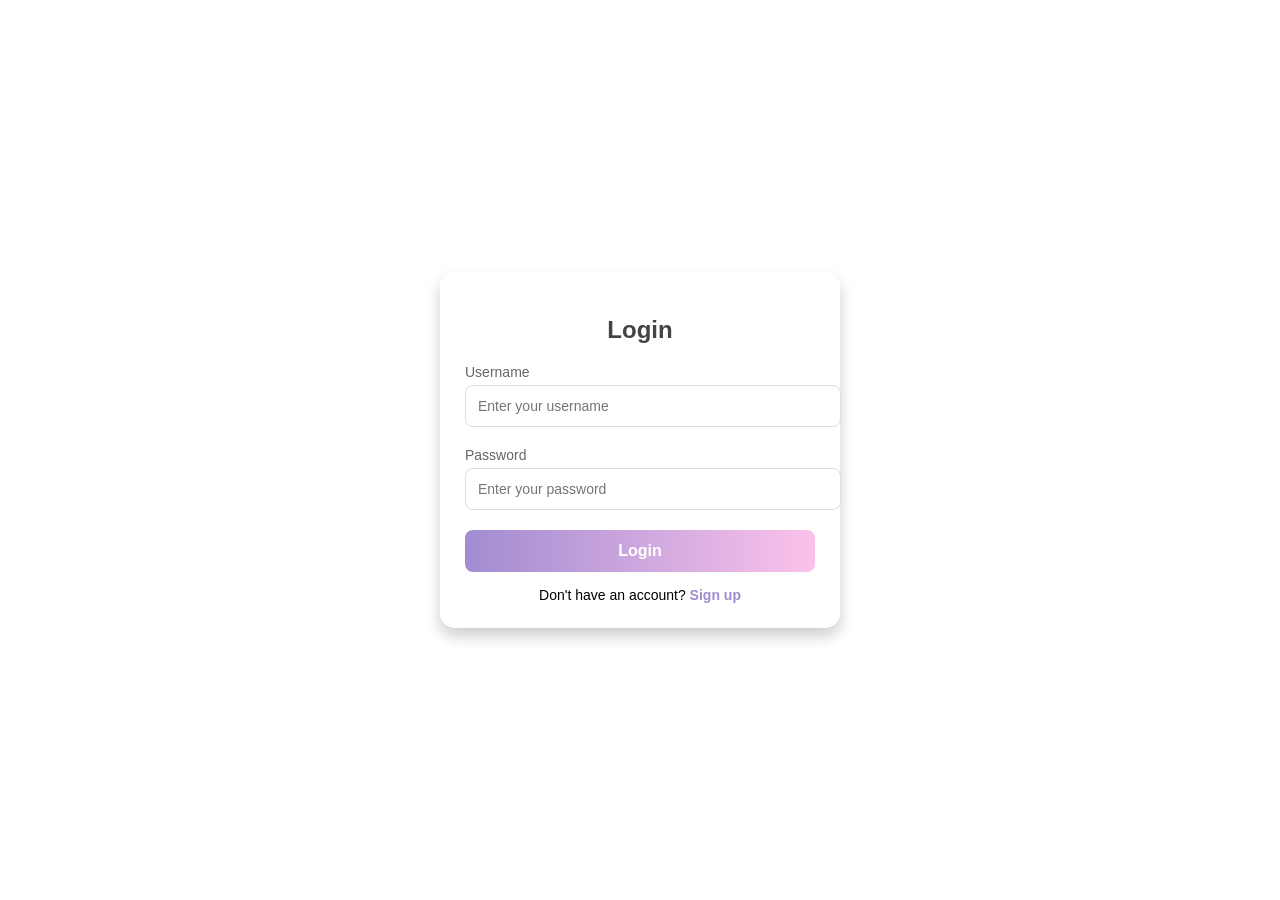
<file: index.html>
<!DOCTYPE html>
<html lang="en">
<head>
  <meta charset="UTF-8">
  <meta name="viewport" content="width=device-width, initial-scale=1.0">
  <title> Shanti Setu Login & Signup</title>
  <style>
    body {
      font-family: 'Arial', sans-serif;
      display: flex;
      justify-content: center;
      align-items: center;
      min-height: 100vh;
      margin: 0;
      background:rgba(255, 255, 255, 0.9);
      background-size: 400% 400%;
      background-img:"outdoorsyoga.jpg";
    
    }

    @keyframes gradientBG {
      0% { background-position: 0% 50%; }
      50% { background-position: 100% 50%; }
      100% { background-position: 0% 50%; }
    }

    .container {
      width: 350px;
      padding: 25px;
      background: rgba(255, 255, 255, 0.9);
      border-radius: 15px;
      box-shadow: 0 8px 15px rgba(0, 0, 0, 0.2);
      text-align: center;
    }

    h2 {
      font-size: 24px;
      margin-bottom: 20px;
      color: #444;
    }

    .form-group {
      margin-bottom: 20px;
      text-align: left;
    }

    label {
      display: block;
      font-size: 14px;
      margin-bottom: 5px;
      color: #666;
    }

    input {
      width: 100%;
      padding: 12px;
      border: 1px solid #ddd;
      border-radius: 8px;
      font-size: 14px;
      outline: none;
      transition: all 0.3s;
    }

    input:focus {
      border-color: #a18cd1;
      box-shadow: 0 0 5px rgba(161, 140, 209, 0.5);
    }

    button {
      width: 100%;
      padding: 12px;
      border: none;
      border-radius: 8px;
      background: linear-gradient(90deg, #a18cd1, #fbc2eb);
      color: #fff;
      font-size: 16px;
      font-weight: bold;
      cursor: pointer;
      transition: all 0.3s;
    }

    button:hover {
      background: linear-gradient(90deg, #fbc2eb, #a18cd1);
      transform: scale(1.05);
    }

    .toggle-link {
      margin-top: 15px;
      font-size: 14px;
    }

    .toggle-link a {
      color: #a18cd1;
      text-decoration: none;
      font-weight: bold;
      transition: color 0.3s;
    }

    .toggle-link a:hover {
      color: #fbc2eb;
    }
  </style>
</head>
<body>
  <div class="container">
    <h2 id="form-title">Login</h2>
    <form id="auth-form">
      <div class="form-group">
        <label for="username">Username</label>
        <input type="text" id="username" placeholder="Enter your username" required>
      </div>
      <div class="form-group">
        <label for="password">Password</label>
        <input type="password" id="password" placeholder="Enter your password" required>
      </div>
      <button type="button" id="submit-btn">Login</button>
    </form>
    <div class="toggle-link">
      <span id="toggle-text">Don't have an account?</span>
      <a href="#" id="toggle-form">Sign up</a>
    </div>
  </div>

  <script>
    const formTitle = document.getElementById('form-title');
    const authForm = document.getElementById('auth-form');
    const toggleForm = document.getElementById('toggle-form');
    const toggleText = document.getElementById('toggle-text');
    const submitBtn = document.getElementById('submit-btn');

    let isLogin = true; // Tracks whether the form is in Login mode or Signup mode

    // Toggle between Login and Signup forms
    toggleForm.addEventListener('click', () => {
      isLogin = !isLogin; // Switch between modes
      formTitle.textContent = isLogin ? 'Login' : 'Sign up';
      submitBtn.textContent = isLogin ? 'Login' : 'Sign up';
      toggleText.textContent = isLogin ? "Don't have an account?" : 'Already have an account?';
      toggleForm.textContent = isLogin ? 'Sign up' : 'Login';
    });

    // Handle form submission
    submitBtn.addEventListener('click', () => {
      const username = document.getElementById('username').value;
      const password = document.getElementById('password').value;

      if (isLogin) {
        // Simulated login validation
        if (password === 'password123') {
          alert('Login successful!'); // Notify user of successful login
          window.location.href = 'shantisetuhomepage.html'; // Redirect to homepage
        } else {
          alert('Invalid username or password.'); // Notify user of failure
        }
      } else {
        // Handle signup by showing a success message
        alert(`Account created for ${username}. You can now log in.`);
        // Automatically switch back to Login mode
        isLogin = true;
        formTitle.textContent = 'Login';
        submitBtn.textContent = 'Login';
        toggleText.textContent = "Don't have an account?";
        toggleForm.textContent = 'Sign up';
      }
    });
  </script>
</body>
</html>
</file>
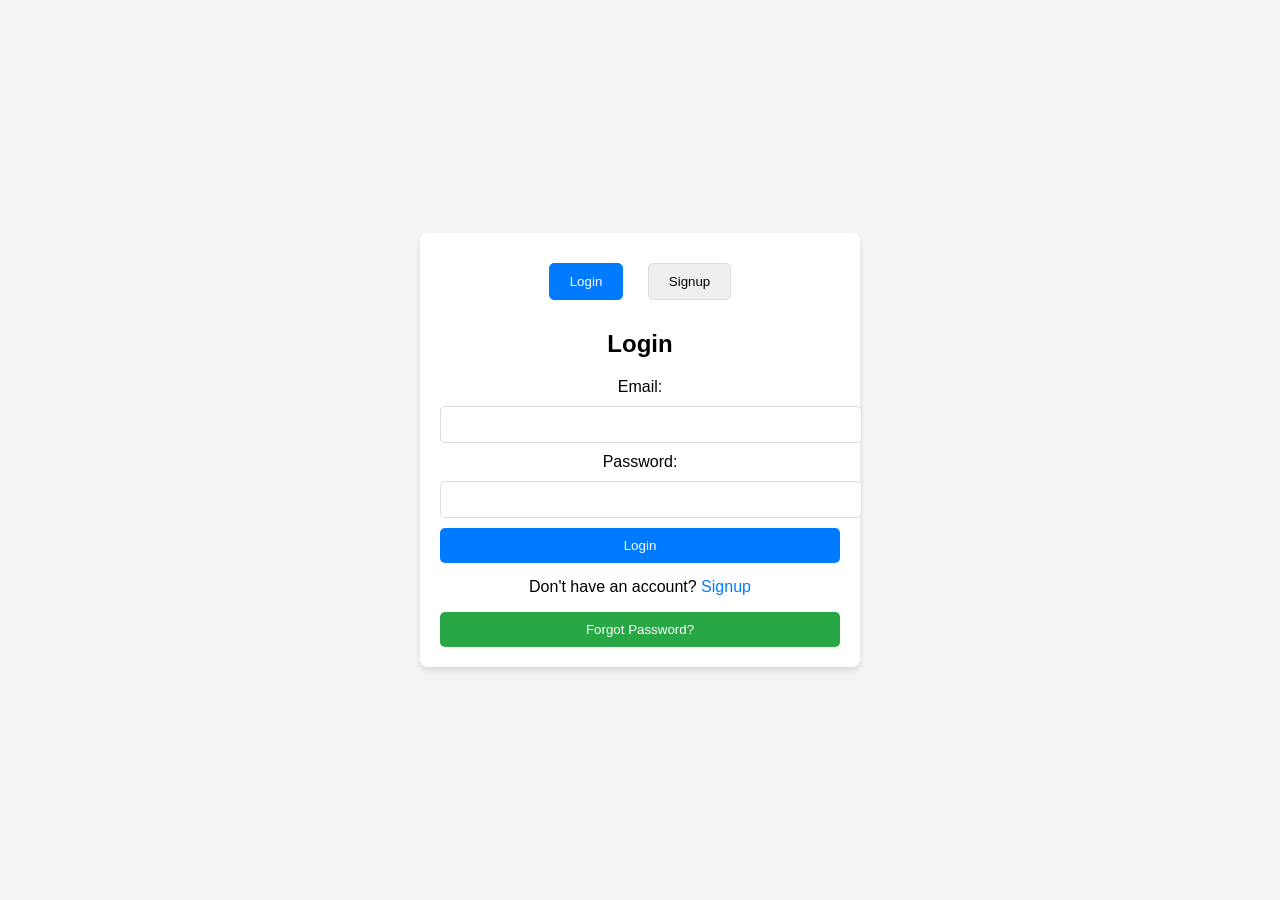
<file: login-signup/index.html>
<!DOCTYPE html>
<html lang="en">
<head>
    <meta charset="UTF-8">
    <meta name="viewport" content="width=device-width, initial-scale=1.0">
    <title>Login & Signup</title>
    <link rel="stylesheet" href="style.css">
</head>
<body>
    <div class="container">
        <div class="form-box">
            <div class="form-toggle">
                <button id="login-btn" class="active">Login</button>
                <button id="signup-btn">Signup</button>
            </div>

            <!-- Login Form -->
            <form id="login-form" class="form">
                <h2>Login</h2>
                <label for="login-email">Email:</label>
                <input type="email" id="login-email" name="email" required>
                <label for="login-password">Password:</label>
                <input type="password" id="login-password" name="password" required>
                <button type="submit">Login</button>
                <p class="switch-form">Don't have an account? <a href="#" id="to-signup">Signup</a></p>
                <button type="button" id="forgot-password-btn">Forgot Password?</button>
            </form>

            <!-- Forgot Password Form (Hidden by default) -->
            <form id="forgot-password-form" class="form" style="display: none;">
                <h2>Reset Password</h2>
                <label for="forgot-email">Enter your email:</label>
                <input type="email" id="forgot-email" name="forgot-email" required>
                <button type="submit">Submit</button>
                <p class="switch-form">Remember your password? <a href="#" id="to-login-from-forgot">Login</a></p>
            </form>

            <!-- Signup Form -->
            <form id="signup-form" class="form" style="display: none;">
                <h2>Signup</h2>
                <label for="signup-name">Full Name:</label>
                <input type="text" id="signup-name" name="name" required>
                <label for="signup-email">Email:</label>
                <input type="email" id="signup-email" name="email" required>
                <label for="signup-password">Password:</label>
                <input type="password" id="signup-password" name="password" required>
                <label for="signup-confirm-password">Confirm Password:</label>
                <input type="password" id="signup-confirm-password" name="confirm-password" required>
                <button type="submit">Signup</button>
                <p class="switch-form">Already have an account? <a href="#" id="to-login">Login</a></p>
            </form>
        </div>
    </div>

    <script src="app.js"></script>
</body>
</html>
</file>
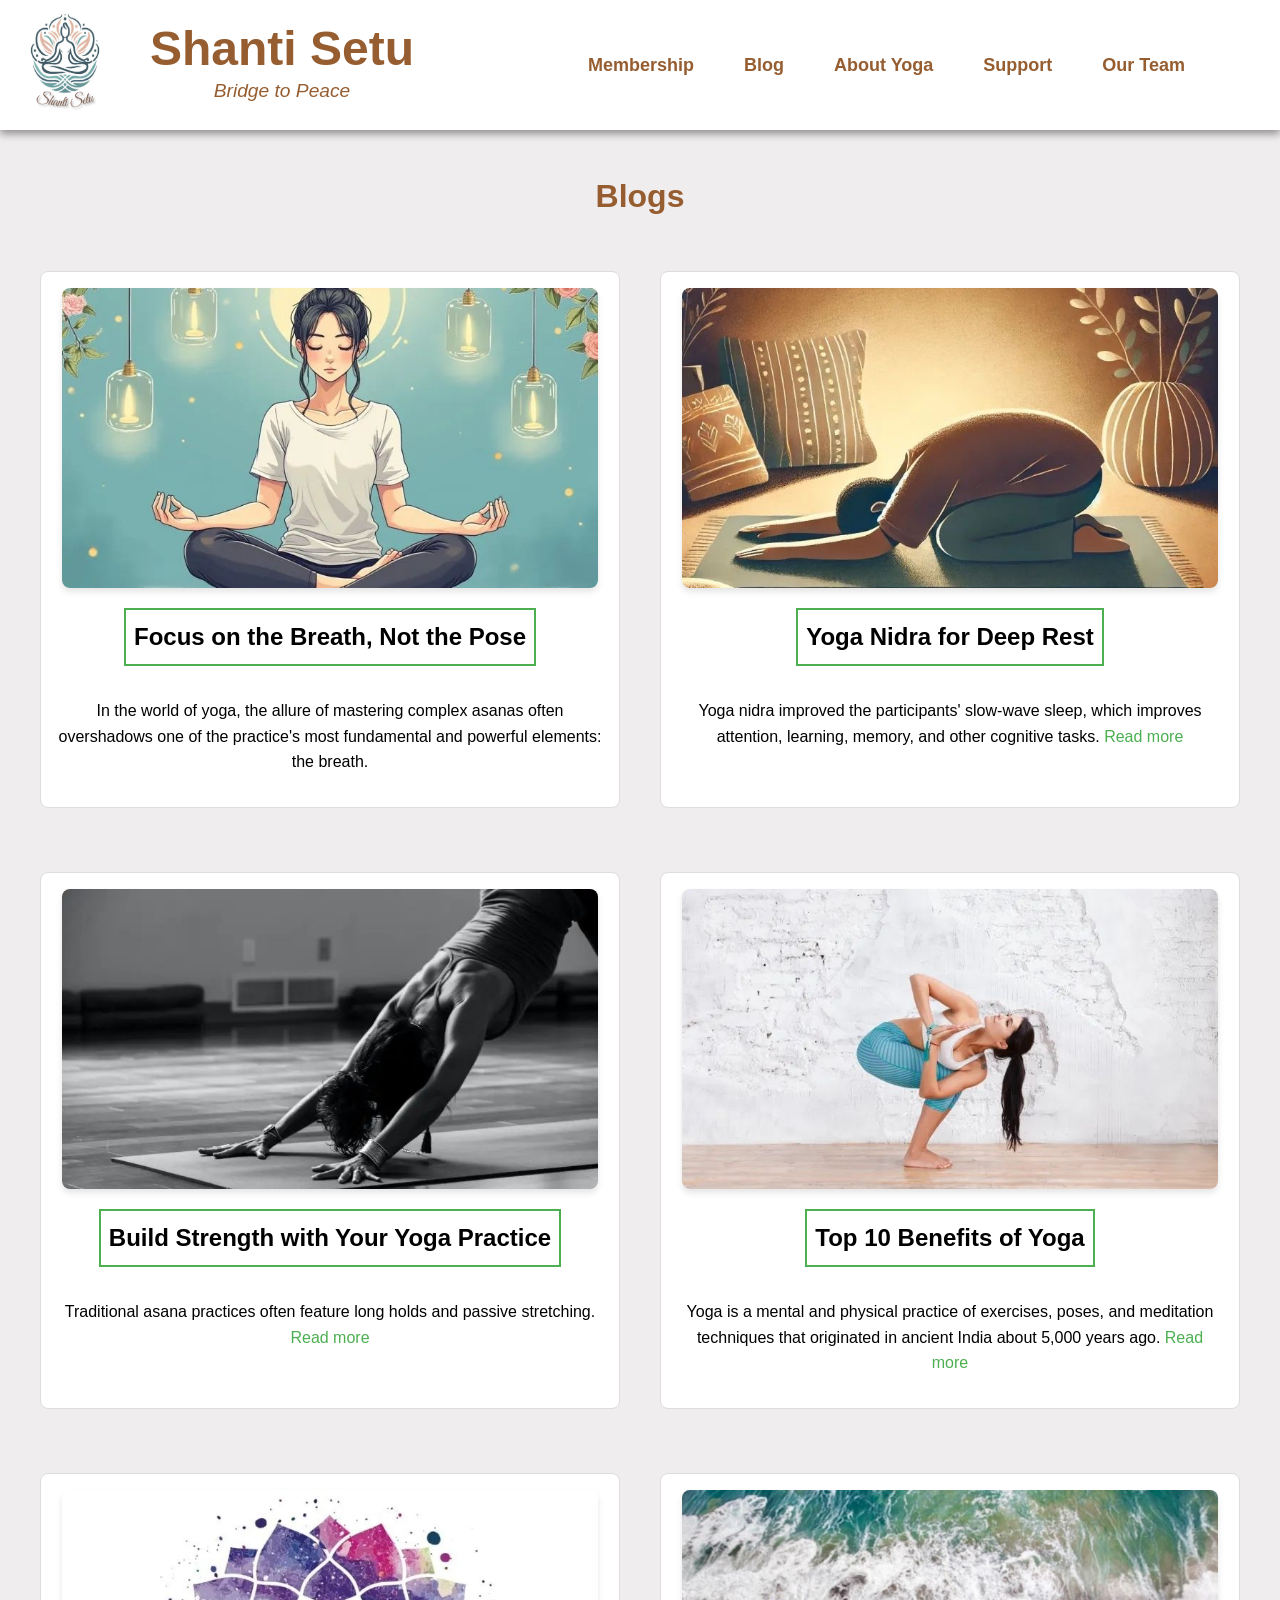
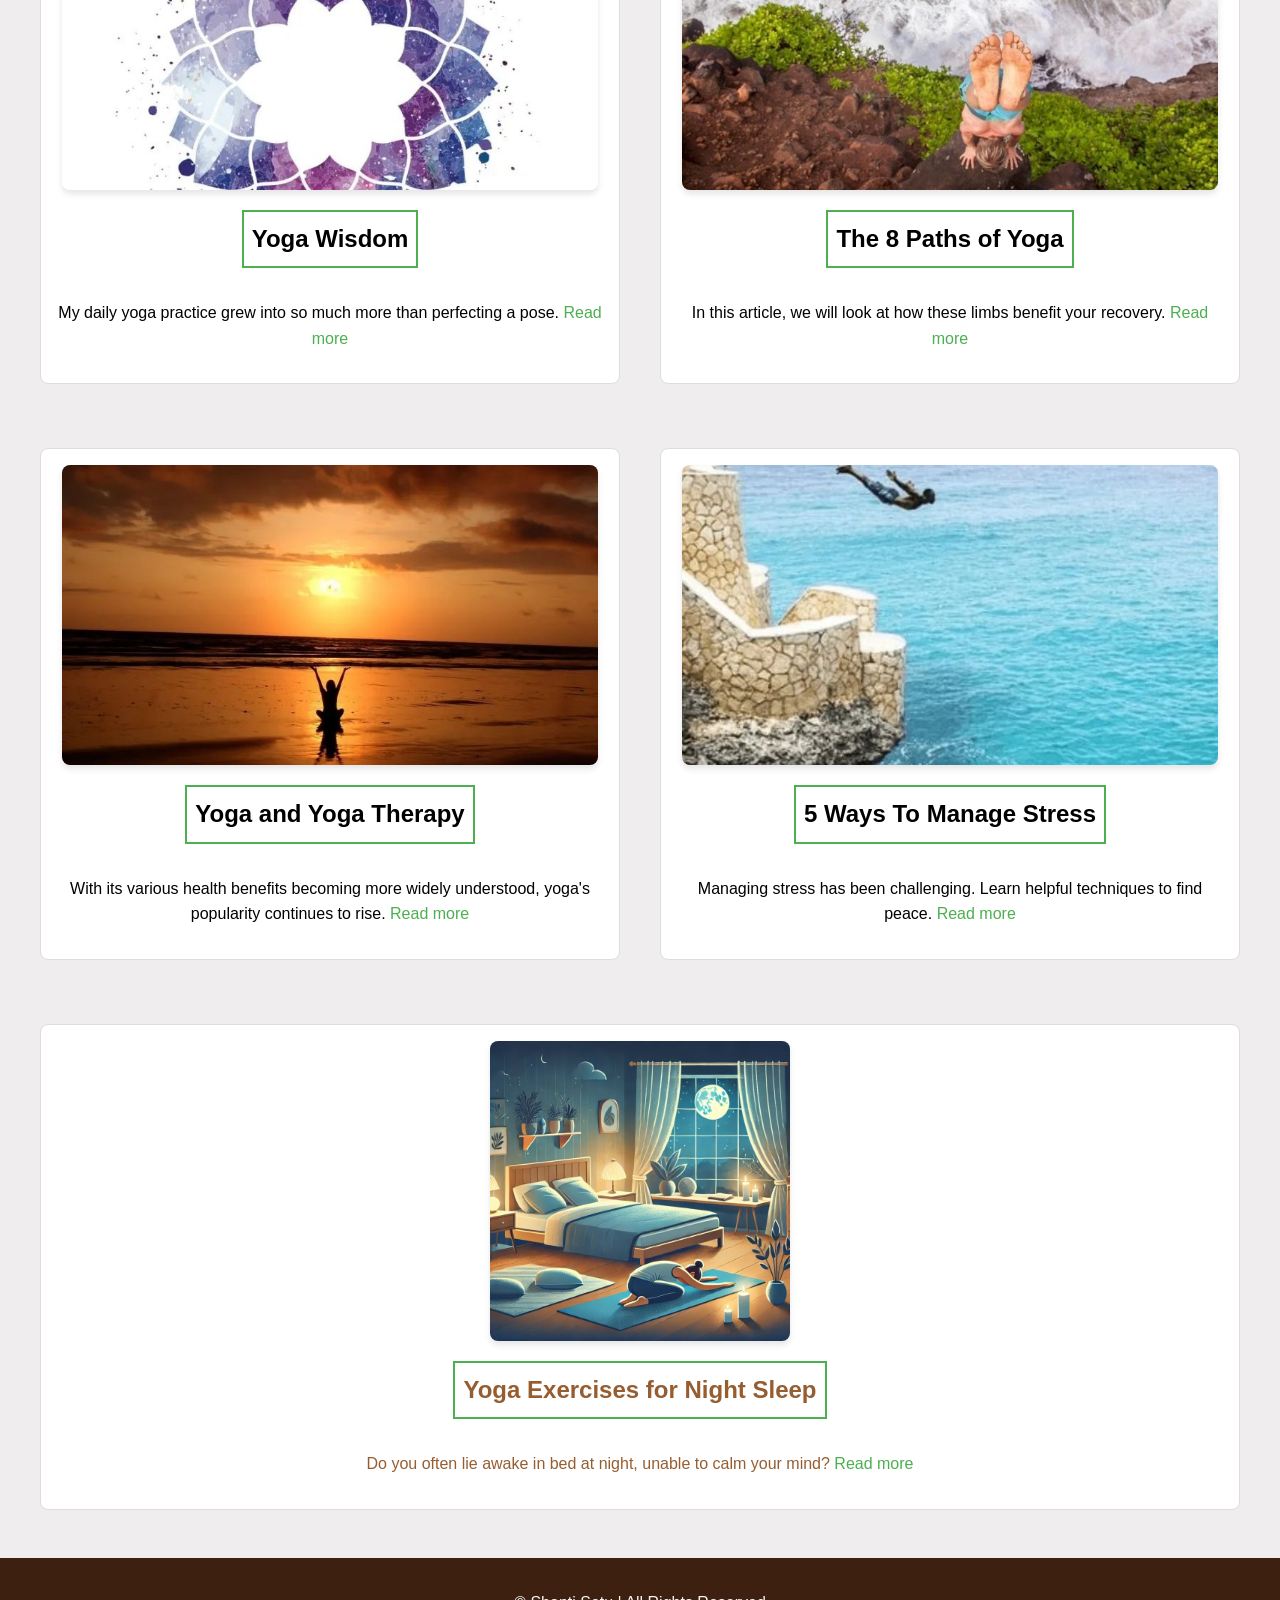
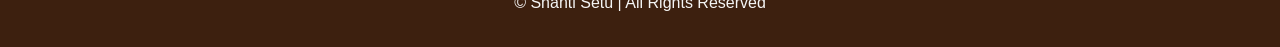
<file: blog.html>
<!DOCTYPE html>
<html lang="en">

<head>
    <meta charset="UTF-8">
    <meta name="viewport" content="width=device-width, initial-scale=1.0">
    <meta http-equiv="X-UA-Compatible" content="ie=edge">
    <title>Document</title>
    <link rel="stylesheet" href="https://cdnjs.cloudflare.com/ajax/libs/font-awesome/6.4.0/css/all.min.css">
    <link rel="stylesheet" href="common.css" />

    <style>
        /* General Styling */
        body {
            background-color: #F0EDEE;
        }

        /* Section Styling */
        section {
            margin: 2rem auto;
            max-width: 1200px;
            padding: 1rem;
            
        }

        .section1 h1{
            text-align: center;
            margin-bottom: 1rem;
            border: 2px solid #4CAF50;
            padding: 0.5rem;
            display: inline-block;

        }

        .box {
            display: grid;
            grid-template-columns: repeat(auto-fit, minmax(300px, 1fr));
            gap: 2.5rem;
            justify-content: center;
        }

        .image2 {
            display: block;
            margin: 0 auto;
            border-radius: 8px;
            box-shadow: 0 4px 6px rgba(0, 0, 0, 0.1);
        }

        .box div {
            text-align: center;
            padding: 1rem;
            background: white;
            border: 1px solid #ddd;
            border-radius: 8px;
            transition: transform 0.2s ease-in-out;
        }

        .box div:hover {
            transform: translateY(-5px);
            box-shadow: 0 6px 10px rgba(0, 0, 0, 0.15);
        }

        .diva h1 {
            font-size: 1.5rem;
            color: black;
        }

        .diva p {
            font-size: 1rem;
            color: black;
        }

        a {
            text-decoration: none;
            color: #4CAF50;
        }

        .diva a:hover {
            text-decoration: underline;
        }

        /* Footer Styling */
        footer {
            text-align: center;
            background: #3D200F;
            color: whitesmoke;
            padding: 1rem 0;
            margin-top: 2rem;
        }

        footer a {
            color: whitesmoke;
            text-decoration: none;
            margin: 0 0.5rem;
        }

        footer a:hover {
            text-decoration: underline;
        }

        /* Responsive Design */
        @media (max-width: 768px) {
            header h1 {
                font-size: 2rem;
            }

            header p {
                font-size: 1rem;
            }

            .box div {
                padding: 0.5rem;
            }
        }
    </style>
</head>

<body>
    <header>
        <div class="logo">
            <img src="Images/logo.jpg" width="130" height="auto" alt="Shanti Setu Logo">
            <a href="shantisetuhomepage.html" class="heading-name-a" target="_parent">
                <h1>Shanti Setu</h1>
                <p>Bridge to Peace</p>
            </a>
        </div>
        <nav>
            <a href="shantisetumembership.html">Membership</a>
            <a href="blog.html">Blog</a>
            <a href="ShantisetuYoga.html">About Yoga</a>
            <a href="shantisetusupport.html#">Support</a>
            <a href="ShantiSetuOurTeam.html">Our Team</a>
        </nav>
    </header>

<h1 style="text-align: center;">Blogs</h1>
    <section class="section1">
        <div class="box">
            <div class="diva">
                <a target="_blank" href="YOGA1.jpg">
                    <img class="image2" src="./YOGA1.jpg" height="300" width="auto">
                </a>
                <h1>Focus on the Breath, Not the Pose</h1>
                <p>In the world of yoga, the allure of mastering complex asanas often overshadows one of the practice's
                    most fundamental and powerful elements: the breath.</p>
                
            </div>
            <div class="diva">
                <a target="_blank" href="YOGA2.jpg">
                    <img class="image2" src="./YOGA2.jpg" height="300" width="auto">
                </a>
                <h1>Yoga Nidra for Deep Rest</h1>
                <p>Yoga nidra improved the participants' slow-wave sleep, which improves attention, learning, memory,
                    and other cognitive tasks. <a href="./RM2.html">Read more</a></p>
            </div>

        </div>
    </section>

    <section class="section1">
        <div class="box">
            <div class="diva">
                <a target="_blank" href="YOGA3.jpg">
                    <img class="image2" src="./YOGA3.jpg" height="300" width="auto">
                </a>
                <h1>Build Strength with Your Yoga Practice</h1>
                <p>Traditional asana practices often feature long holds and passive stretching. <a
                        href="./RM3.html">Read more</a></p>
            </div>
            <div class="diva">
                <a target="_blank" href="YOGA4.jpg">
                    <img class="image2" src="./YOGA4.jpg" height="300" width="auto">
                </a>
                <h1>Top 10 Benefits of Yoga</h1>
                <p>Yoga is a mental and physical practice of exercises, poses, and meditation techniques that originated
                    in ancient India about 5,000 years ago. <a href="./RM4.html">Read more</a></p>
            </div>
        </div>
    </section>

    <section class="section1">
        <div class="box">
            <div class="diva">
                <a target="_blank" href="YOGA5.jpg">
                    <img class="image2" src="./YOGA5.jpg" height="300" width="auto">
                </a>
                <h1>Yoga Wisdom</h1>
                <p>My daily yoga practice grew into so much more than perfecting a pose. <a href="./RM5.html">Read
                        more</a></p>
            </div>
            <div class="diva">
                <a target="_blank" href="YOGA6.jpg">
                    <img class="image2" src="./YOGA6.jpg" height="300" width="auto">
                </a>
                <h1>The 8 Paths of Yoga</h1>
                <p>In this article, we will look at how these limbs benefit your recovery. <a href="./RM6.html">Read
                        more</a></p>
            </div>
        </div>
    </section>

    <section class="section1">
        <div class="box">
            <div class="diva">
                <a target="_blank" href="YOGA7.jpg">
                    <img class="image2" src="./YOGA7.jpg" height="300" width="auto">
                </a>
                <h1>Yoga and Yoga Therapy</h1>
                <p>With its various health benefits becoming more widely understood, yoga's popularity continues to
                    rise. <a href="./RM7.html">Read more</a></p>
            </div>
            <div class="diva">
                <a target="_blank" href="YOGA8.jpg">
                    <img class="image2" src="./YOGA8.jpg" height="300" width="auto">
                </a>
                <h1>5 Ways To Manage Stress</h1>
                <p>Managing stress has been challenging. Learn helpful techniques to find peace. <a
                        href="./RM8.html">Read more</a></p>
            </div>

        </div>
    </section>
     <section class="section1">
        <div class="box">

            <div class="divi">
                <a target="_blank" href="YOGA9.jpg">
                    <img class="image2" src="./YOGA9.jpg" height="300" width="auto">
                </a>
                <h1>Yoga Exercises for Night Sleep</h1>
                <p>Do you often lie awake in bed at night, unable to calm your mind? <a href="./RM9.html">Read more</a>
                </p>
            </div>
        </div>
    </section> 

    <footer>
        <p>&copy; Shanti Setu | All Rights Reserved</p>
        
    </footer>
</body>

</html>
</file>
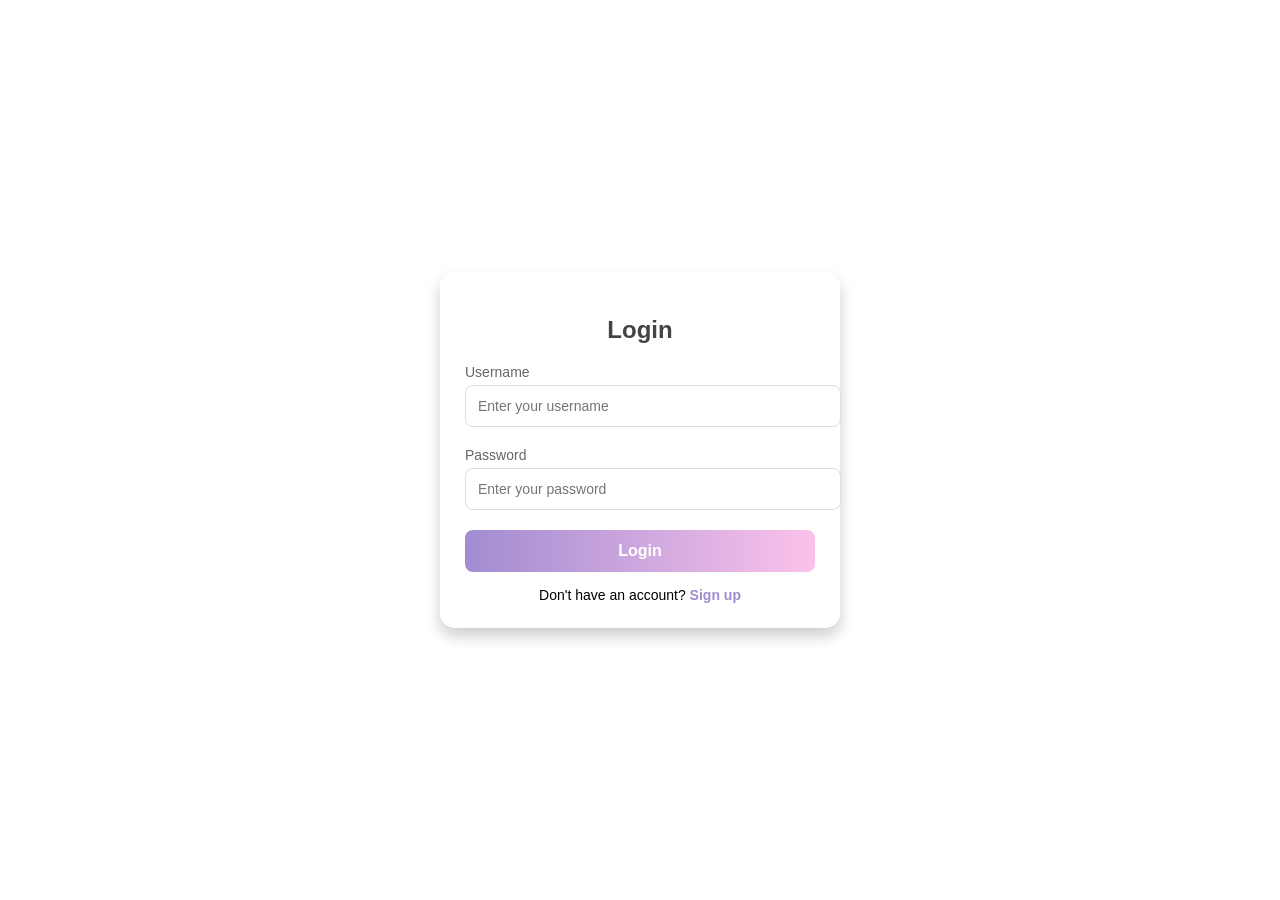
<file: index.html.html>
<!DOCTYPE html>
<html lang="en">
<head>
  <meta charset="UTF-8">
  <meta name="viewport" content="width=device-width, initial-scale=1.0">
  <title> Shanti Setu Login & Signup</title>
  <style>
    body {
      font-family: 'Arial', sans-serif;
      display: flex;
      justify-content: center;
      align-items: center;
      min-height: 100vh;
      margin: 0;
      background:white;
      background-size: 400% 400%;
    
    }

    @keyframes gradientBG {
      0% { background-position: 0% 50%; }
      50% { background-position: 100% 50%; }
      100% { background-position: 0% 50%; }
    }

    .container {
      width: 350px;
      padding: 25px;
      background: rgba(255, 255, 255, 0.9);
      border-radius: 15px;
      box-shadow: 0 8px 15px rgba(0, 0, 0, 0.2);
      text-align: center;
    }

    h2 {
      font-size: 24px;
      margin-bottom: 20px;
      color: #444;
    }

    .form-group {
      margin-bottom: 20px;
      text-align: left;
    }

    label {
      display: block;
      font-size: 14px;
      margin-bottom: 5px;
      color: #666;
    }

    input {
      width: 100%;
      padding: 12px;
      border: 1px solid #ddd;
      border-radius: 8px;
      font-size: 14px;
      outline: none;
      transition: all 0.3s;
    }

    input:focus {
      border-color: #a18cd1;
      box-shadow: 0 0 5px rgba(161, 140, 209, 0.5);
    }

    button {
      width: 100%;
      padding: 12px;
      border: none;
      border-radius: 8px;
      background: linear-gradient(90deg, #a18cd1, #fbc2eb);
      color: #fff;
      font-size: 16px;
      font-weight: bold;
      cursor: pointer;
      transition: all 0.3s;
    }

    button:hover {
      background: linear-gradient(90deg, #fbc2eb, #a18cd1);
      transform: scale(1.05);
    }

    .toggle-link {
      margin-top: 15px;
      font-size: 14px;
    }

    .toggle-link a {
      color: #a18cd1;
      text-decoration: none;
      font-weight: bold;
      transition: color 0.3s;
    }

    .toggle-link a:hover {
      color: #fbc2eb;
    }
  </style>
</head>
<body>
  <div class="container">
    <h2 id="form-title">Login</h2>
    <form id="auth-form">
      <div class="form-group">
        <label for="username">Username</label>
        <input type="text" id="username" placeholder="Enter your username" required>
      </div>
      <div class="form-group">
        <label for="password">Password</label>
        <input type="password" id="password" placeholder="Enter your password" required>
      </div>
      <button type="button" id="submit-btn">Login</button>
    </form>
    <div class="toggle-link">
      <span id="toggle-text">Don't have an account?</span>
      <a href="#" id="toggle-form">Sign up</a>
    </div>
  </div>

  <script>
    const formTitle = document.getElementById('form-title');
    const authForm = document.getElementById('auth-form');
    const toggleForm = document.getElementById('toggle-form');
    const toggleText = document.getElementById('toggle-text');
    const submitBtn = document.getElementById('submit-btn');

    let isLogin = true; // Tracks whether the form is in Login mode or Signup mode

    // Toggle between Login and Signup forms
    toggleForm.addEventListener('click', () => {
      isLogin = !isLogin; // Switch between modes
      formTitle.textContent = isLogin ? 'Login' : 'Sign up';
      submitBtn.textContent = isLogin ? 'Login' : 'Sign up';
      toggleText.textContent = isLogin ? "Don't have an account?" : 'Already have an account?';
      toggleForm.textContent = isLogin ? 'Sign up' : 'Login';
    });

    // Handle form submission
    submitBtn.addEventListener('click', () => {
      const username = document.getElementById('username').value;
      const password = document.getElementById('password').value;

      if (isLogin) {
        // Simulated login validation
        if (password === 'password123') {
          alert('Login successful!'); // Notify user of successful login
          window.location.href = 'shantisetuhomepage.html'; // Redirect to homepage
        } else {
          alert('Invalid username or password.'); // Notify user of failure
        }
      } else {
        // Handle signup by showing a success message
        alert(`Account created for ${username}. You can now log in.`);
        // Automatically switch back to Login mode
        isLogin = true;
        formTitle.textContent = 'Login';
        submitBtn.textContent = 'Login';
        toggleText.textContent = "Don't have an account?";
        toggleForm.textContent = 'Sign up';
      }
    });
  </script>
</body>
</html>
</file>
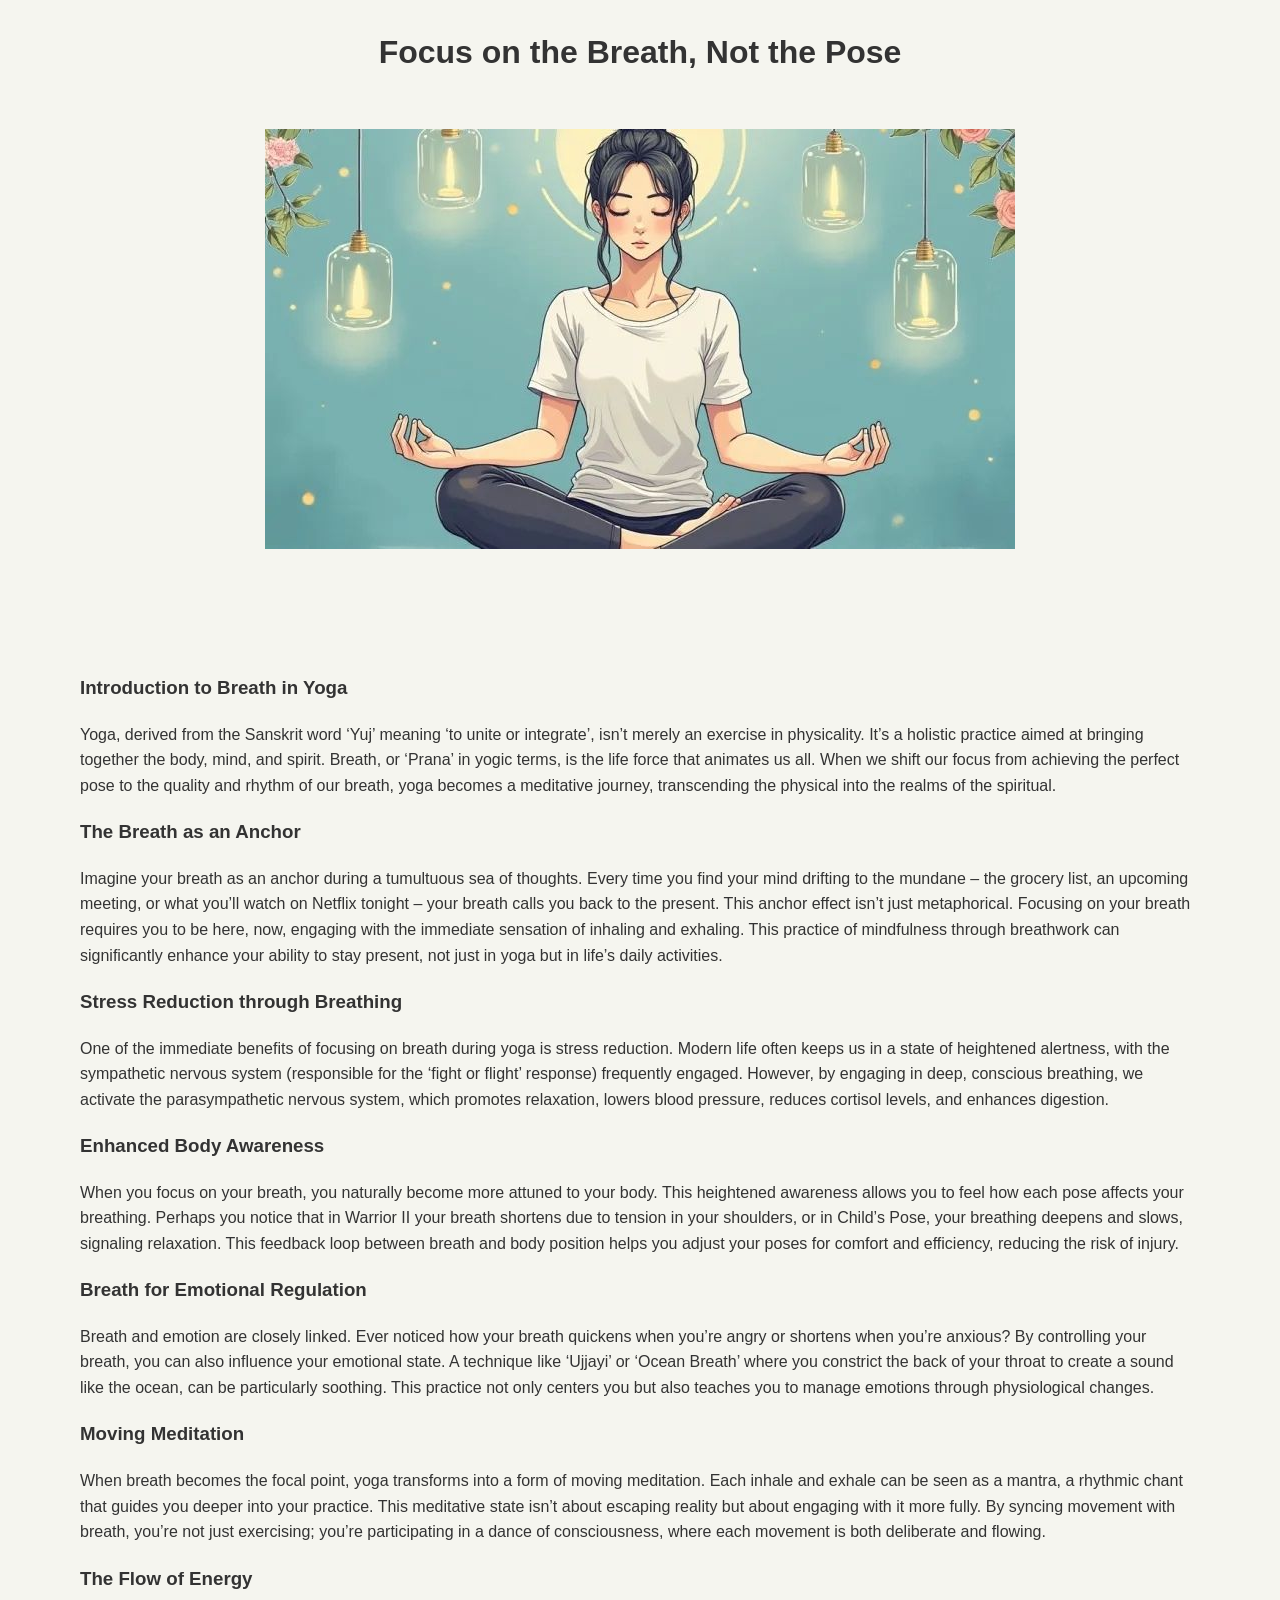
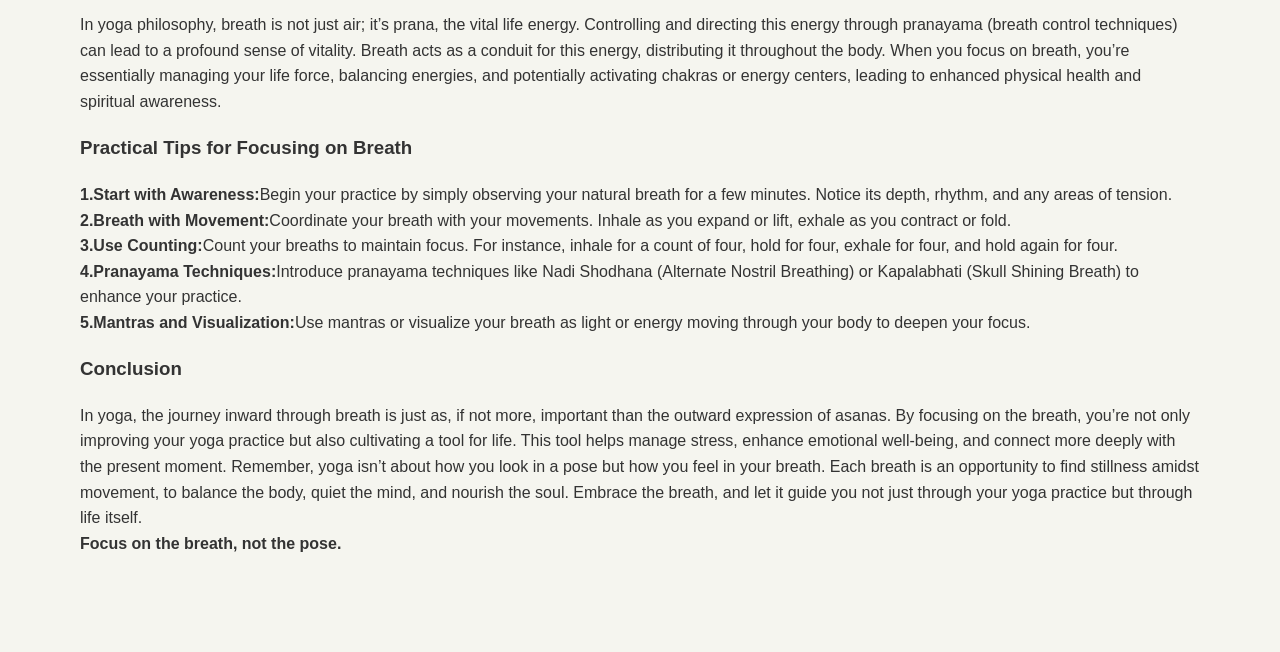
<file: RM1.HTML>
<!DOCTYPE html>
<html lang="en">
<head>
    <meta charset="UTF-8">
    <meta name="viewport" content="width=device-width, initial-scale=1.0">
    <meta http-equiv="X-UA-Compatible" content="ie=edge">
    <title>Document</title><link rel="stylesheet" href="https://cdnjs.cloudflare.com/ajax/libs/font-awesome/6.4.0/css/all.min.css">
    <link href="./RM.CSS" rel="stylesheet">
</link>
</head>
<body>

    <section class="sectiona">
        <h1 style="font-size: xx-large;">Focus on the Breath, Not the Pose</h1>
        <div class="boxa">
            <div class="div1">
                <img class="imga" src="./YOGA1.jpg"
                        place-item="center">
            </div>
            <div class="div2">
            <p><h3>Introduction to Breath in Yoga</h3>
                Yoga, derived from the Sanskrit word ‘Yuj’ meaning ‘to unite or integrate’, isn’t merely an exercise in physicality. It’s a holistic practice aimed at bringing together the body, mind, and spirit. Breath, or ‘Prana’ in yogic terms, is the life force that animates us all. When we shift our focus from achieving the perfect pose to the quality and rhythm of our breath, yoga becomes a meditative journey, transcending the physical into the realms of the spiritual.<br>
                
                <h3>The Breath as an Anchor</h3>
                Imagine your breath as an anchor during a tumultuous sea of thoughts. Every time you find your mind drifting to the mundane – the grocery list, an upcoming meeting, or what you’ll watch on Netflix tonight – your breath calls you back to the present.
                
                This anchor effect isn’t just metaphorical. Focusing on your breath requires you to be here, now, engaging with the immediate sensation of inhaling and exhaling. This practice of mindfulness through breathwork can significantly enhance your ability to stay present, not just in yoga but in life’s daily activities.<br>
                
            <h3>Stress Reduction through Breathing</h3>
                One of the immediate benefits of focusing on breath during yoga is stress reduction. Modern life often keeps us in a state of heightened alertness, with the sympathetic nervous system (responsible for the ‘fight or flight’ response) frequently engaged. However, by engaging in deep, conscious breathing, we activate the parasympathetic nervous system, which promotes relaxation, lowers blood pressure, reduces cortisol levels, and enhances digestion.<br>
                
            <h3>Enhanced Body Awareness</h3>
                When you focus on your breath, you naturally become more attuned to your body. This heightened awareness allows you to feel how each pose affects your breathing. Perhaps you notice that in Warrior II your breath shortens due to tension in your shoulders, or in Child’s Pose, your breathing deepens and slows, signaling relaxation. This feedback loop between breath and body position helps you adjust your poses for comfort and efficiency, reducing the risk of injury.<br>
                
            <h3>Breath for Emotional Regulation</h3>
                Breath and emotion are closely linked. Ever noticed how your breath quickens when you’re angry or shortens when you’re anxious? By controlling your breath, you can also influence your emotional state. A technique like ‘Ujjayi’ or ‘Ocean Breath’ where you constrict the back of your throat to create a sound like the ocean, can be particularly soothing. This practice not only centers you but also teaches you to manage emotions through physiological changes.<br>
                
            <h3>Moving Meditation</h3>
                When breath becomes the focal point, yoga transforms into a form of moving meditation. Each inhale and exhale can be seen as a mantra, a rhythmic chant that guides you deeper into your practice. This meditative state isn’t about escaping reality but about engaging with it more fully. By syncing movement with breath, you’re not just exercising; you’re participating in a dance of consciousness, where each movement is both deliberate and flowing.<br>
                
            <h3>The Flow of Energy</h3>
                In yoga philosophy, breath is not just air; it’s prana, the vital life energy. Controlling and directing this energy through pranayama (breath control techniques) can lead to a profound sense of vitality. Breath acts as a conduit for this energy, distributing it throughout the body. When you focus on breath, you’re essentially managing your life force, balancing energies, and potentially activating chakras or energy centers, leading to enhanced physical health and spiritual awareness.<br>
                
            <h3>Practical Tips for Focusing on Breath</h3>
                <B>1.Start with Awareness:</B>Begin your practice by simply observing your natural breath for a few minutes. Notice its depth, rhythm, and any areas of tension.<br>
                <B>2.Breath with Movement:</B>Coordinate your breath with your movements. Inhale as you expand or lift, exhale as you contract or fold.<br>
                <B>3.Use Counting:</B>Count your breaths to maintain focus. For instance, inhale for a count of four, hold for four, exhale for four, and hold again for four.<br>
                <B>4.Pranayama Techniques:</B>Introduce pranayama techniques like Nadi Shodhana (Alternate Nostril Breathing) or Kapalabhati (Skull Shining Breath) to enhance your practice.<br>
                <B>5.Mantras and Visualization:</B>Use mantras or visualize your breath as light or energy moving through your body to deepen your focus.<br>
            <h3>Conclusion</h3>
                In yoga, the journey inward through breath is just as, if not more, important than the outward expression of asanas. By focusing on the breath, you’re not only improving your yoga practice but also cultivating a tool for life. This tool helps manage stress, enhance emotional well-being, and connect more deeply with the present moment. Remember, yoga isn’t about how you look in a pose but how you feel in your breath. Each breath is an opportunity to find stillness amidst movement, to balance the body, quiet the mind, and nourish the soul. Embrace the breath, and let it guide you not just through your yoga practice but through life itself.<br>
                
                <b>Focus on the breath, not the pose.</b></p>
            </div>
        </div>
    </section>
</body>
</html>
</file>
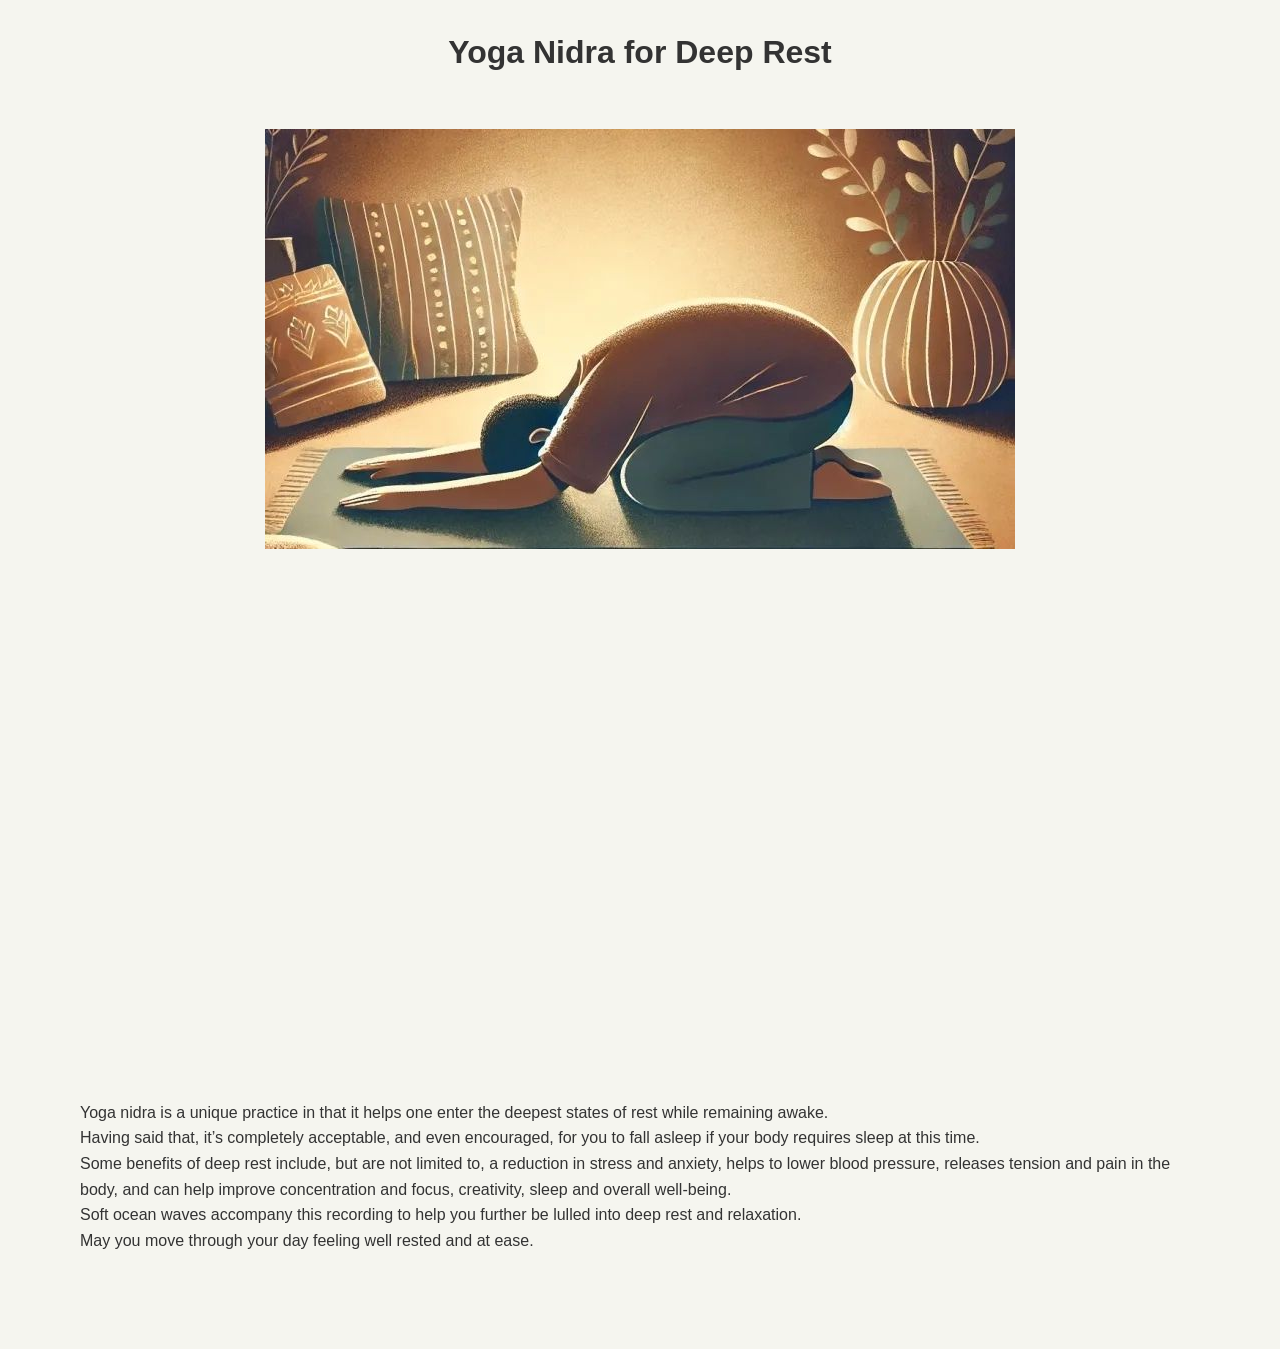
<file: RM2.HTML>
<!DOCTYPE html>
<html lang="en">
<head>
    <meta charset="UTF-8">
    <meta name="viewport" content="width=device-width, initial-scale=1.0">
    <meta http-equiv="X-UA-Compatible" content="ie=edge">
    <title>Document</title><link rel="stylesheet" href="https://cdnjs.cloudflare.com/ajax/libs/font-awesome/6.4.0/css/all.min.css">
    <link href="./RM.CSS" rel="stylesheet">
</link>
</head>
<body>

    <section class="sectiona">
        <h1 style="font-size: xx-large;">Yoga Nidra for Deep Rest</h1>
        <div class="boxa">
            <div class="div1">
                <img class="imga" src="./YOGA2.jpg"
                        place-item="center">
            </div>
            <div class="div2">

                <div style="text-align:center;">
                <iframe width="750" height="422" src="https://www.youtube.com/embed/8mM5Oks8yZc" title="30 Minute Yoga Nidra For Deep Rest" frameborder="0" allow="accelerometer; autoplay; clipboard-write; encrypted-media; gyroscope; picture-in-picture; web-share" referrerpolicy="strict-origin-when-cross-origin" allowfullscreen></iframe>
                </div>
                
                <p>Yoga nidra is a unique practice in that it helps one enter the deepest states of rest while remaining awake. <br>Having said that, it’s completely acceptable, and even encouraged, for you to fall asleep if your body requires sleep at this time.<br>

                    Some benefits of deep rest include, but are not limited to, a reduction in stress and anxiety, helps to lower blood pressure, releases tension and pain in the body, and can help improve concentration and focus, creativity, sleep and overall well-being.<br>
                    
                    Soft ocean waves accompany this recording to help you further be lulled into deep rest and relaxation. <br>May you move through your day feeling well rested and at ease.</p>
            </div>
        </div>
    </section>
</body>
</html>
</file>
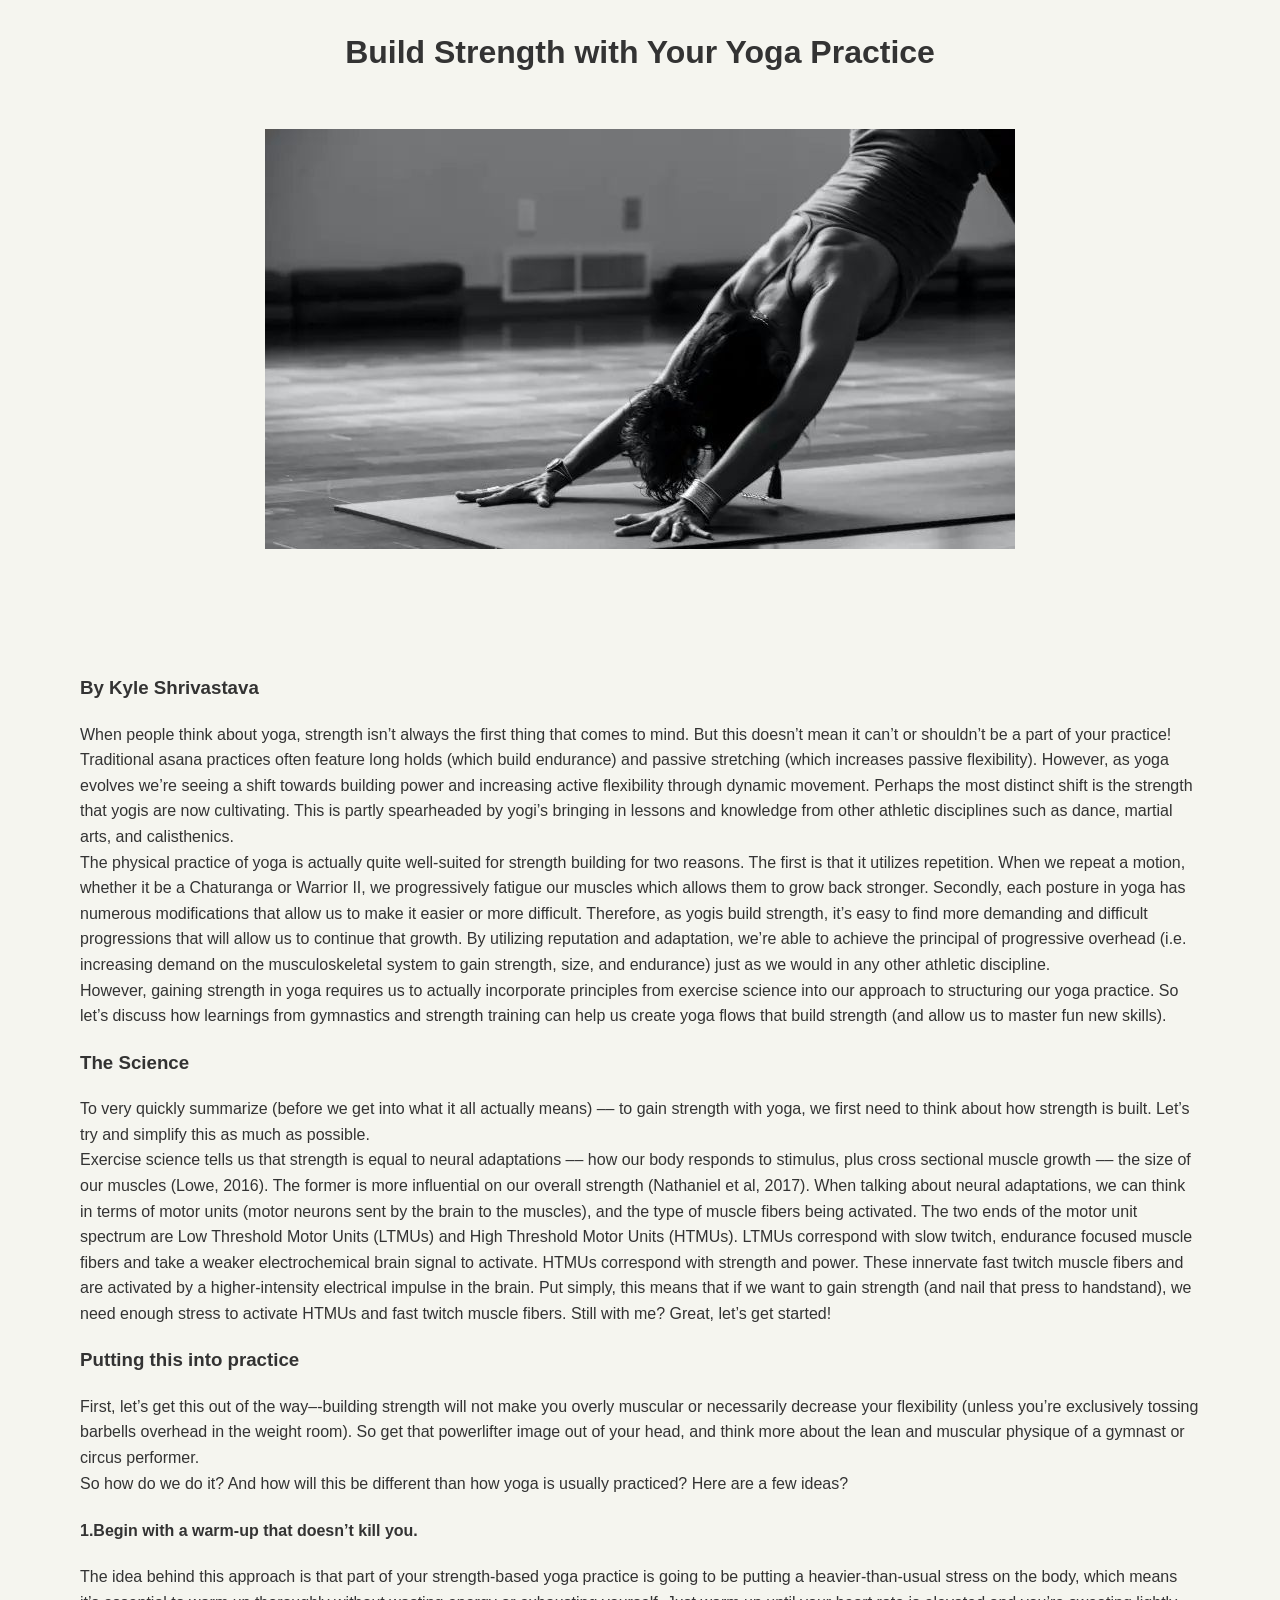
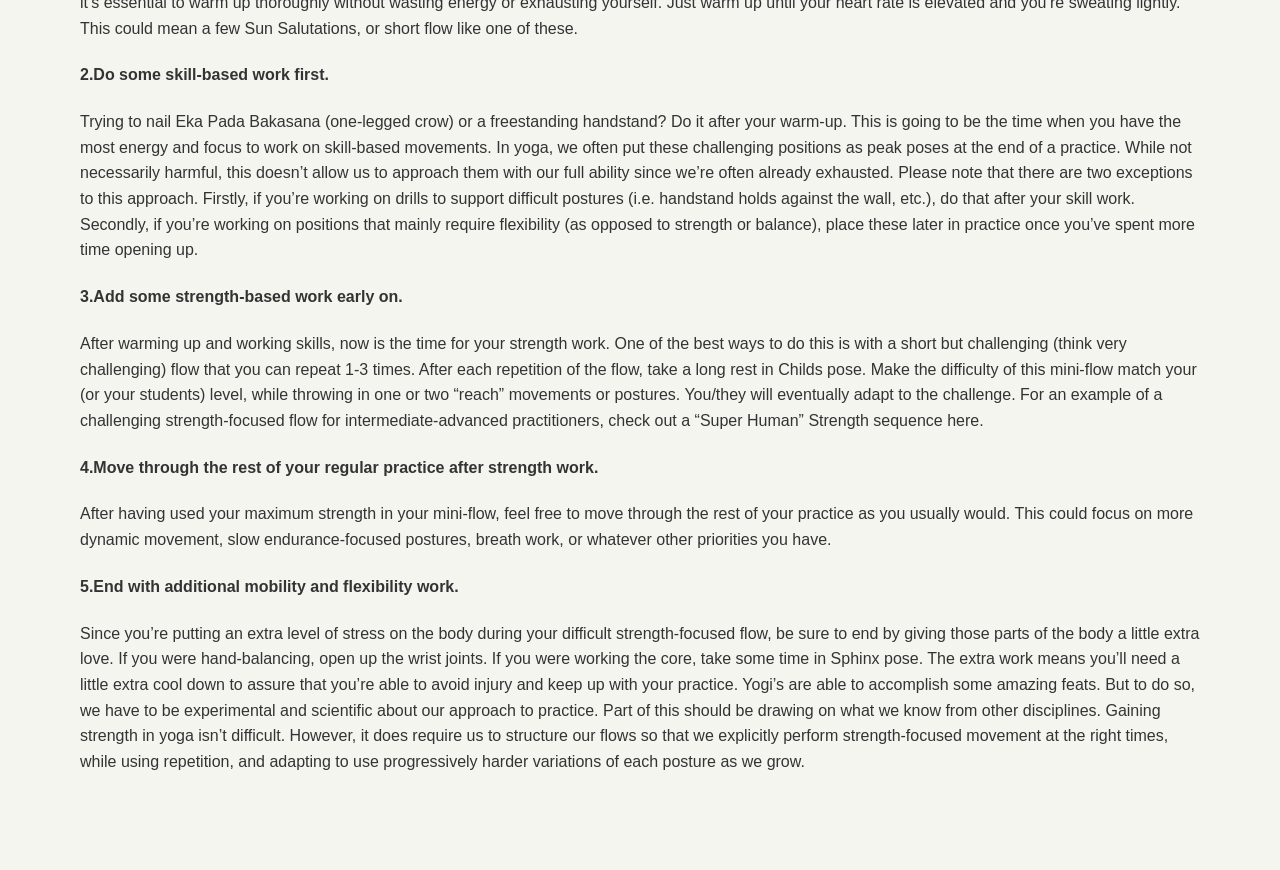
<file: RM3.HTML>
<!DOCTYPE html>
<html lang="en">
<head>
    <meta charset="UTF-8">
    <meta name="viewport" content="width=device-width, initial-scale=1.0">
    <meta http-equiv="X-UA-Compatible" content="ie=edge">
    <title>Document</title><link rel="stylesheet" href="https://cdnjs.cloudflare.com/ajax/libs/font-awesome/6.4.0/css/all.min.css">
    <link href="./RM.CSS" rel="stylesheet">
</link>
</head>
<body>

    <section class="sectiona">
        <h1 style="font-size: xx-large;">Build Strength with Your Yoga Practice</h1>
        <div class="boxa">
            <div class="div1">
                <img class="imga" src="./YOGA3.jpg"
                        place-item="center">
            </div>
            <div class="div2">
                <p><h3>By Kyle Shrivastava</h3>

                    When people think about yoga, strength isn’t always the first thing that comes to mind. But this doesn’t mean it can’t or shouldn’t be a part of your practice!<br>
                    
                    Traditional asana practices often feature long holds (which build endurance) and passive stretching (which increases passive flexibility). However, as yoga evolves we’re seeing a shift towards building power and increasing active flexibility through dynamic movement. Perhaps the most distinct shift is the strength that yogis are now cultivating. This is partly spearheaded by yogi’s bringing in lessons and knowledge from other athletic disciplines such as dance, martial arts, and calisthenics.<br>
                    
                    The physical practice of yoga is actually quite well-suited for strength building for two reasons. The first is that it utilizes repetition. When we repeat a motion, whether it be a Chaturanga or Warrior II, we progressively fatigue our muscles which allows them to grow back stronger. Secondly, each posture in yoga has numerous modifications that allow us to make it easier or more difficult. Therefore, as yogis build strength, it’s easy to find more demanding and difficult progressions that will allow us to continue that growth. By utilizing reputation and adaptation, we’re able to achieve the principal of progressive overhead (i.e. increasing demand on the musculoskeletal system to gain strength, size, and endurance) just as we would in any other athletic discipline.<br>
                    
                    However, gaining strength in yoga requires us to actually incorporate principles from exercise science into our approach to structuring our yoga practice. So let’s discuss how learnings from gymnastics and strength training can help us create yoga flows that build strength (and allow us to master fun new skills). <br>
                    
                    <h3>The Science</h3>
                    To very quickly summarize (before we get into what it all actually means) –– to gain strength with yoga, we first need to think about how strength is built. Let’s try and simplify this as much as possible.<br>
                    
                    Exercise science tells us that strength is equal to neural adaptations –– how our body responds to stimulus, plus cross sectional muscle growth –– the size of our muscles (Lowe, 2016). The former is more influential on our overall strength (Nathaniel et al, 2017). When talking about neural adaptations, we can think in terms of motor units (motor neurons sent by the brain to the muscles), and the type of muscle fibers being activated. The two ends of the motor unit spectrum are Low Threshold Motor Units (LTMUs) and High Threshold Motor Units (HTMUs). LTMUs correspond with slow twitch, endurance focused muscle fibers and take a weaker electrochemical brain signal to activate. HTMUs correspond with strength and power. These innervate fast twitch muscle fibers and are activated by a higher-intensity electrical impulse in the brain. Put simply, this means that if we want to gain strength (and nail that press to handstand), we need enough stress to activate HTMUs and fast twitch muscle fibers. Still with me? Great, let’s get started!<br>
                    
                    <h3>Putting this into practice</h3>
                    First, let’s get this out of the way–-building strength will not make you overly muscular or necessarily decrease your flexibility (unless you’re exclusively tossing barbells overhead in the weight room). So get that powerlifter image out of your head, and think more about the lean and muscular physique of a gymnast or circus performer.<br>
                    
                    So how do we do it? And how will this be different than how yoga is usually practiced? Here are a few ideas? <br>
                    
                    <h4>1.Begin with a warm-up that doesn’t kill you.</h4> 
                    The idea behind this approach is that part of your strength-based yoga practice is going to be putting a heavier-than-usual stress on the body, which means it’s essential to warm up thoroughly without wasting energy or exhausting yourself. Just warm up until your heart rate is elevated and you’re sweating lightly. This could mean a few Sun Salutations, or short flow like one of these. 
                    
                    <h4>2.Do some skill-based work first.</h4>
                    
                    Trying to nail Eka Pada Bakasana (one-legged crow) or a freestanding handstand? Do it after your warm-up. This is going to be the time when you have the most energy and focus to work on skill-based movements. In yoga, we often put these challenging positions as peak poses at the end of a practice. While not necessarily harmful, this doesn’t allow us to approach them with our full ability since we’re often already exhausted.
                    
                    Please note that there are two exceptions to this approach. Firstly, if you’re working on drills to support difficult postures (i.e. handstand holds against the wall, etc.), do that after your skill work. Secondly, if you’re working on positions that mainly require flexibility (as opposed to strength or balance), place these later in practice once you’ve spent more time opening up.
                    
                    <h4>3.Add some strength-based work early on.</h4>
                    
                    After warming up and working skills, now is the time for your strength work. One of the best ways to do this is with a short but challenging (think very challenging) flow that you can repeat 1-3 times. After each repetition of the flow, take a long rest in Childs pose. Make the difficulty of this mini-flow match your (or your students) level, while throwing in one or two “reach” movements or postures. You/they will eventually adapt to the challenge. For an example of a challenging strength-focused flow for intermediate-advanced practitioners, check out a “Super Human” Strength sequence here.
                    
                    <h4>4.Move through the rest of your regular practice after strength work.</h4>
                    
                    After having used your maximum strength in your mini-flow, feel free to move through the rest of your practice as you usually would. This could focus on more dynamic movement, slow endurance-focused postures, breath work, or whatever other priorities you have. 
                    
                    <h4>5.End with additional mobility and flexibility work.</h4>
                    
                    Since you’re putting an extra level of stress on the body during your difficult strength-focused flow, be sure to end by giving those parts of the body a little extra love. If you were hand-balancing, open up the wrist joints. If you were working the core, take some time in Sphinx pose. The extra work means you’ll need a little extra cool down to assure that you’re able to avoid injury and keep up with your practice. 
                    
                    Yogi’s are able to accomplish some amazing feats. But to do so, we have to be experimental and scientific about our approach to practice. Part of this should be drawing on what we know from other disciplines. Gaining strength in yoga isn’t difficult. However, it does require us to structure our flows so that we explicitly perform strength-focused movement at the right times, while using repetition, and adapting to use progressively harder variations of each posture as we grow.</p>
            </div>
        </div>
    </section>
</body>
</html>
</file>
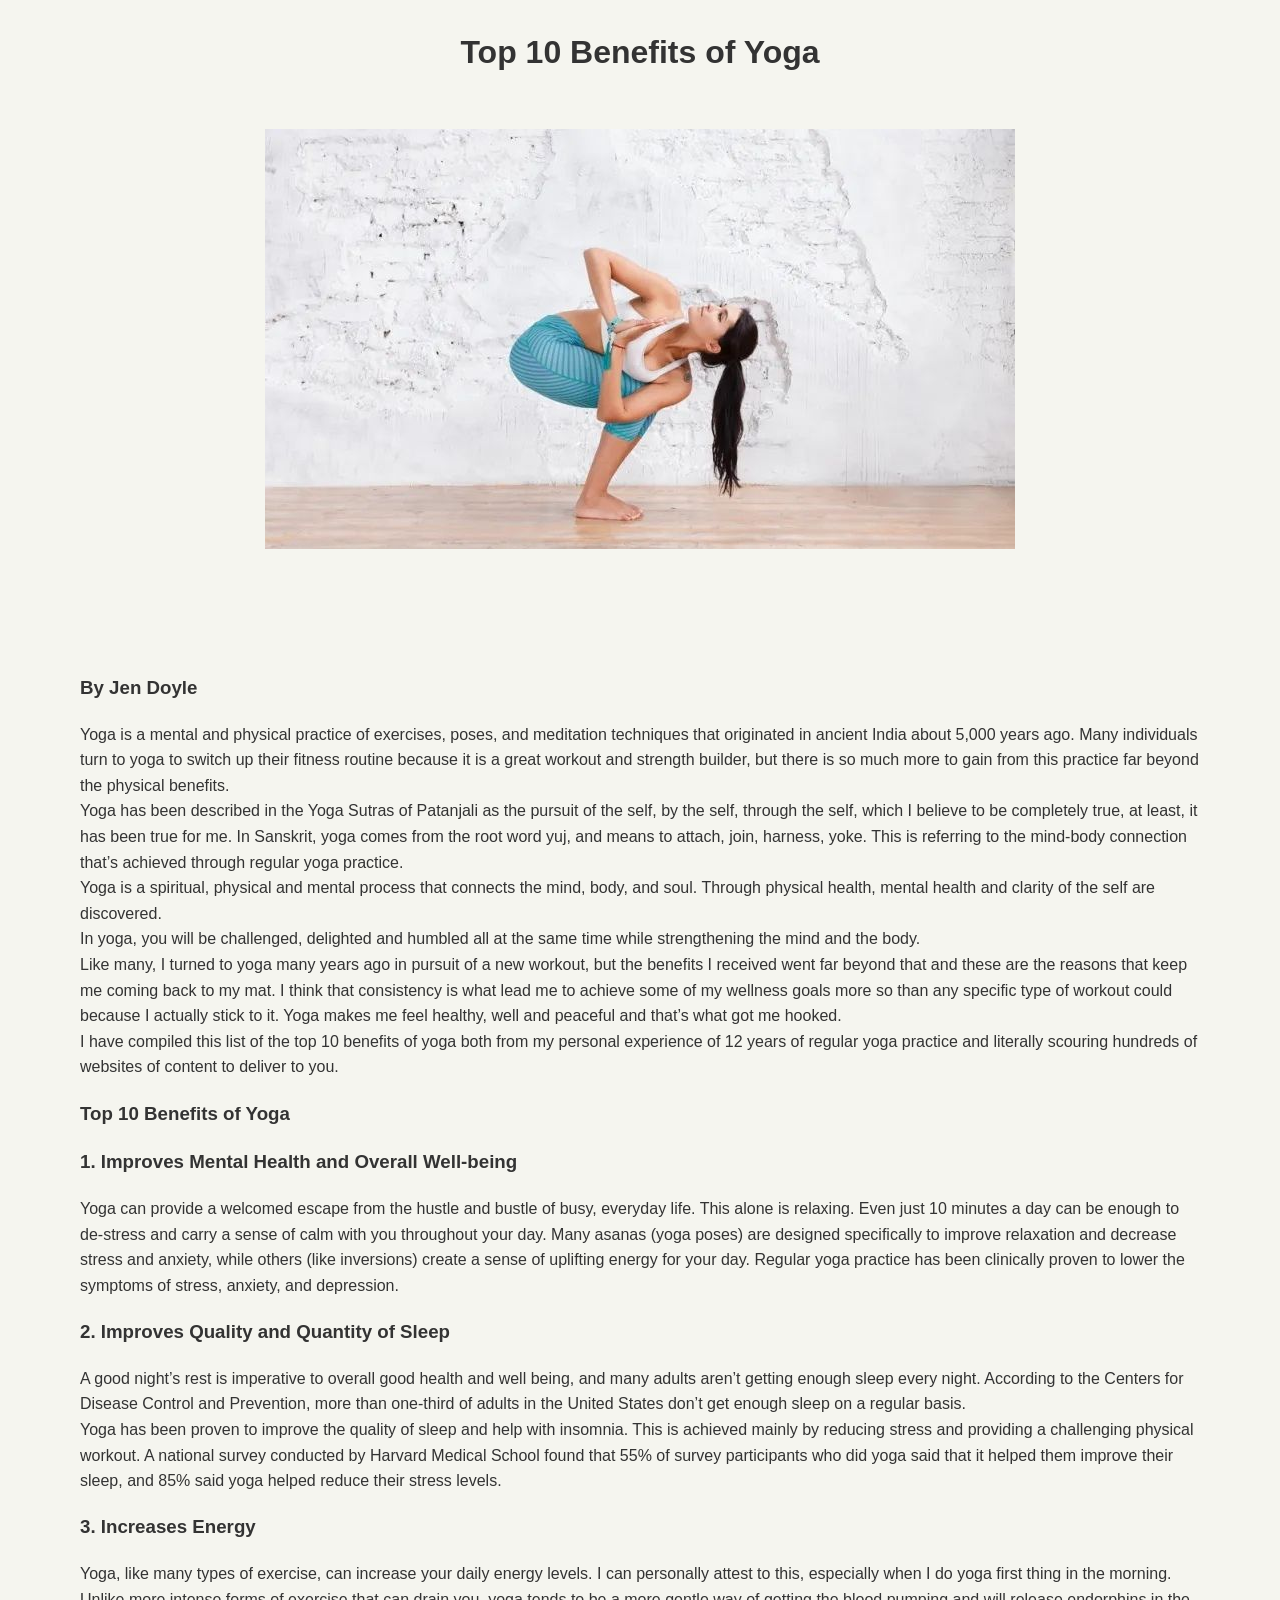
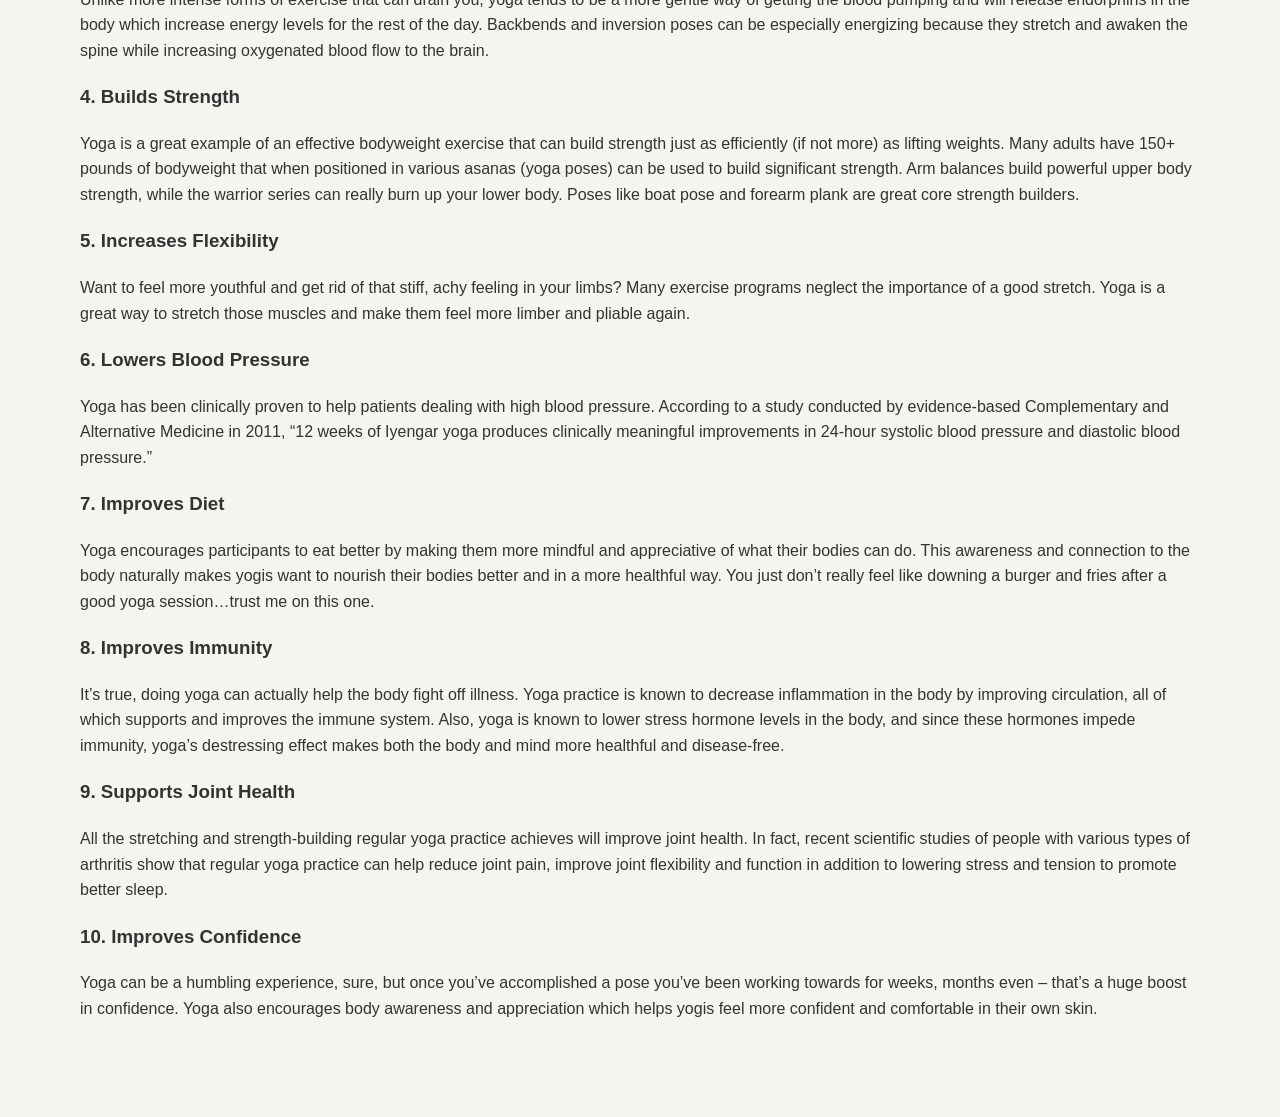
<file: RM4.HTML>
<!DOCTYPE html>
<html lang="en">
<head>
    <meta charset="UTF-8">
    <meta name="viewport" content="width=device-width, initial-scale=1.0">
    <meta http-equiv="X-UA-Compatible" content="ie=edge">
    <title>Document</title><link rel="stylesheet" href="https://cdnjs.cloudflare.com/ajax/libs/font-awesome/6.4.0/css/all.min.css">
    <link href="./RM.CSS" rel="stylesheet">
</link>
</head>
<body>

    <section class="sectiona">
        <h1 style="font-size: xx-large;">Top 10 Benefits of Yoga</h1>
        <div class="boxa">
            <div class="div1">
                <img class="imga" src="./YOGA4.jpg"
                        place-item="center">
            </div>
            <div class="div2">
                <p><h3>By Jen Doyle</h3>
                    Yoga is a mental and physical practice of exercises, poses, and meditation techniques that originated in ancient India about 5,000 years ago. Many individuals turn to yoga to switch up their fitness routine because it is a great workout and strength builder, but there is so much more to gain from this practice far beyond the physical benefits.<br>

Yoga has been described in the Yoga Sutras of Patanjali as the pursuit of the self, by the self, through the self, which I believe to be completely true, at least, it has been true for me. In Sanskrit, yoga comes from the root word yuj, and means to attach, join, harness, yoke. This is referring to the mind-body connection that’s achieved through regular yoga practice.<br>

Yoga is a spiritual, physical and mental process that connects the mind, body, and soul. Through physical health, mental health and clarity of the self are discovered.<br>

In yoga, you will be challenged, delighted and humbled all at the same time while strengthening the mind and the body.<br>

Like many, I turned to yoga many years ago in pursuit of a new workout, but the benefits I received went far beyond that and these are the reasons that keep me coming back to my mat. I think that consistency is what lead me to achieve some of my wellness goals more so than any specific type of workout could because I actually stick to it. Yoga makes me feel healthy, well and peaceful and that’s what got me hooked.<br>

I have compiled this list of the top 10 benefits of yoga both from my personal experience of 12 years of regular yoga practice and literally scouring hundreds of websites of content to deliver to you.<br>

<h3>Top 10 Benefits of Yoga</h3>

<h3>1. Improves Mental Health and Overall Well-being</h3>
Yoga can provide a welcomed escape from the hustle and bustle of busy, everyday life. This alone is relaxing. Even just 10 minutes a day can be enough to de-stress and carry a sense of calm with you throughout your day. Many asanas (yoga poses) are designed specifically to improve relaxation and decrease stress and anxiety, while others (like inversions) create a sense of uplifting energy for your day. Regular yoga practice has been clinically proven to lower the symptoms of stress, anxiety, and depression.<br>

<h3>2. Improves Quality and Quantity of Sleep</h3>
A good night’s rest is imperative to overall good health and well being, and many adults aren’t getting enough sleep every night. According to the Centers for Disease Control and Prevention, more than one-third of adults in the United States don’t get enough sleep on a regular basis.<br>

Yoga has been proven to improve the quality of sleep and help with insomnia. This is achieved mainly by reducing stress and providing a challenging physical workout. A national survey conducted by Harvard Medical School found that 55% of survey participants who did yoga said that it helped them improve their sleep, and 85% said yoga helped reduce their stress levels.<br>

<h3>3. Increases Energy</h3>
Yoga, like many types of exercise, can increase your daily energy levels. I can personally attest to this, especially when I do yoga first thing in the morning. Unlike more intense forms of exercise that can drain you, yoga tends to be a more gentle way of getting the blood pumping and will release endorphins in the body which increase energy levels for the rest of the day. Backbends and inversion poses can be especially energizing because they stretch and awaken the spine while increasing oxygenated blood flow to the brain.<br>

<h3>4. Builds Strength</h3>
Yoga is a great example of an effective bodyweight exercise that can build strength just as efficiently (if not more) as lifting weights. Many adults have 150+ pounds of bodyweight that when positioned in various asanas (yoga poses) can be used to build significant strength. Arm balances build powerful upper body strength, while the warrior series can really burn up your lower body. Poses like boat pose and forearm plank are great core strength builders.<br>

<h3>5. Increases Flexibility</h3>
Want to feel more youthful and get rid of that stiff, achy feeling in your limbs? Many exercise programs neglect the importance of a good stretch. Yoga is a great way to stretch those muscles and make them feel more limber and pliable again.<br>

<h3>6. Lowers Blood Pressure</h3>
Yoga has been clinically proven to help patients dealing with high blood pressure. According to a study conducted by evidence-based Complementary and Alternative Medicine in 2011, “12 weeks of Iyengar yoga produces clinically meaningful improvements in 24-hour systolic blood pressure and diastolic blood pressure.”<br>

<h3>7. Improves Diet</h3>
Yoga encourages participants to eat better by making them more mindful and appreciative of what their bodies can do. This awareness and connection to the body naturally makes yogis want to nourish their bodies better and in a more healthful way. You just don’t really feel like downing a burger and fries after a good yoga session…trust me on this one.<br>

<h3>8. Improves Immunity</h3>
It’s true, doing yoga can actually help the body fight off illness. Yoga practice is known to decrease inflammation in the body by improving circulation, all of which supports and improves the immune system. Also, yoga is known to lower stress hormone levels in the body, and since these hormones impede immunity, yoga’s destressing effect makes both the body and mind more healthful and disease-free.<br>

<h3>9. Supports Joint Health</h3>
All the stretching and strength-building regular yoga practice achieves will improve joint health. In fact, recent scientific studies of people with various types of arthritis show that regular yoga practice can help reduce joint pain, improve joint flexibility and function in addition to lowering stress and tension to promote better sleep.<br>

<h3>10. Improves Confidence</h3>
Yoga can be a humbling experience, sure, but once you’ve accomplished a pose you’ve been working towards for weeks, months even – that’s a huge boost in confidence. Yoga also encourages body awareness and appreciation which helps yogis feel more confident and comfortable in their own skin.<br>
                </p>
            </div>
        </div>
    </section>
</body>
</html>
</file>
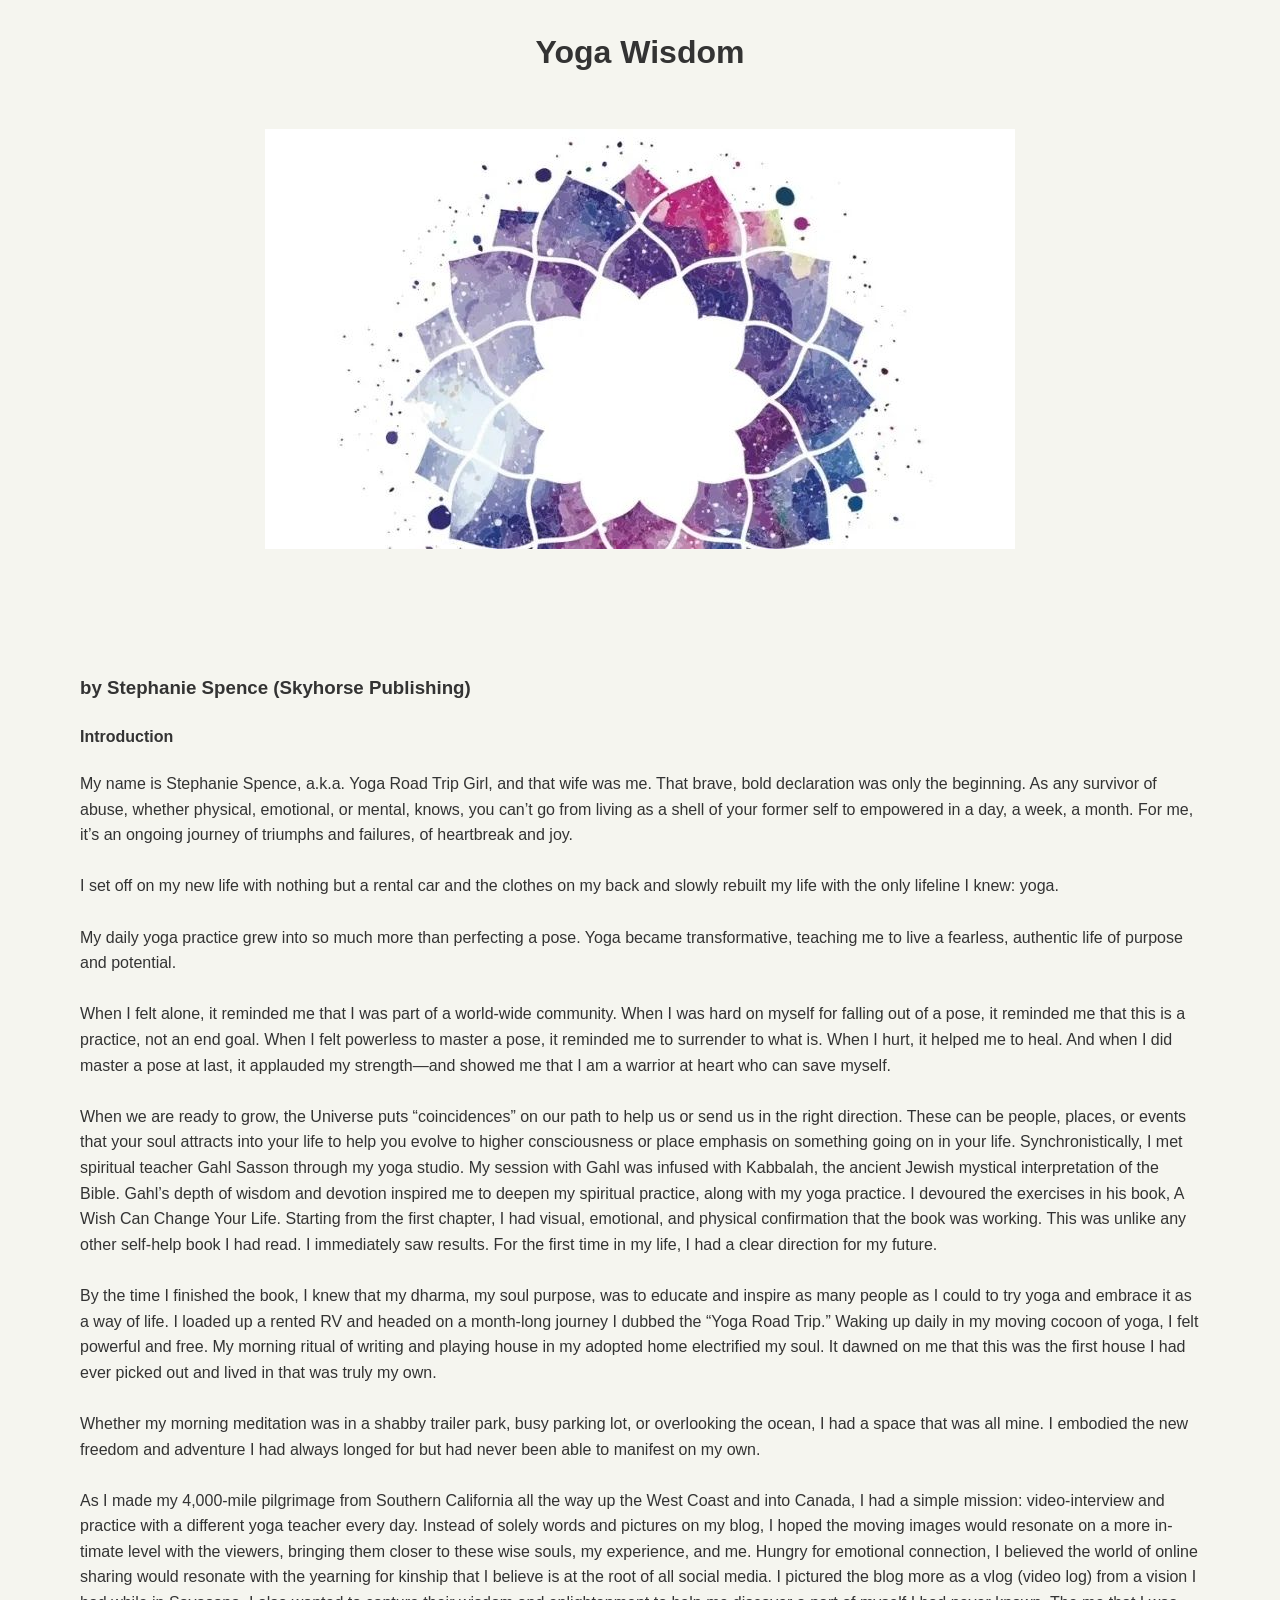
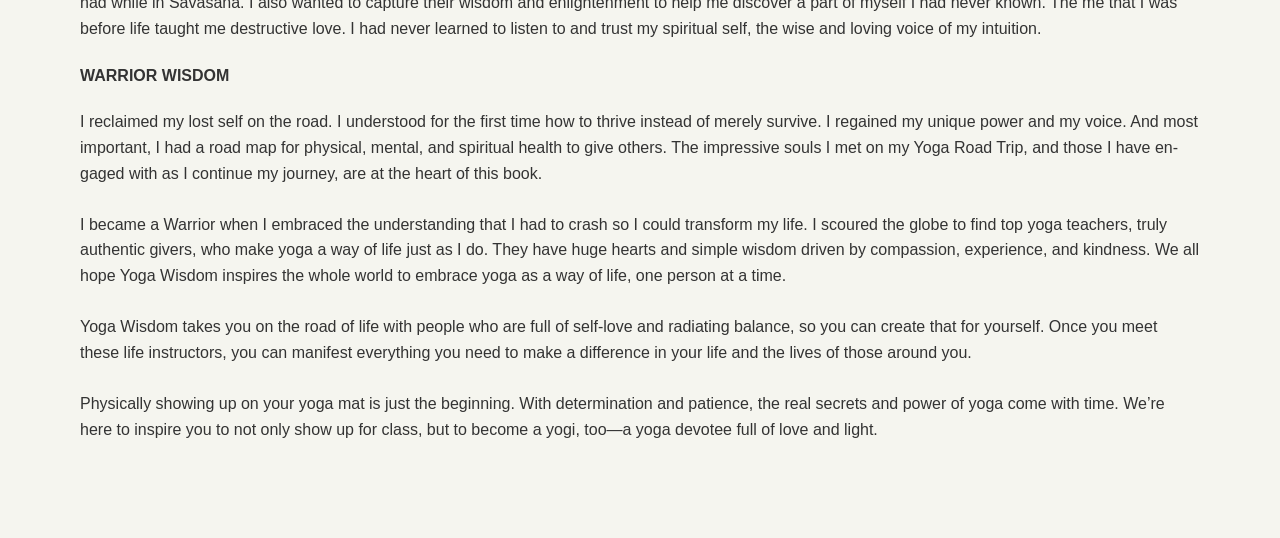
<file: RM5.HTML>
<!DOCTYPE html>
<html lang="en">
<head>
    <meta charset="UTF-8">
    <meta name="viewport" content="width=device-width, initial-scale=1.0">
    <meta http-equiv="X-UA-Compatible" content="ie=edge">
    <title>Document</title><link rel="stylesheet" href="https://cdnjs.cloudflare.com/ajax/libs/font-awesome/6.4.0/css/all.min.css">
    <link href="./RM.CSS" rel="stylesheet">
</link>
</head>
<body>

    <section class="sectiona">
        <h1 style="font-size: xx-large;">Yoga Wisdom</h1>
        <div class="boxa">
            <div class="div1">
                <img class="imga" src="./YOGA5.jpg"
                        place-item="center">
            </div>
            <div class="div2">
                <p><h3>by Stephanie Spence (Skyhorse Publishing)</h3>
                    <h4>Introduction</h4>
                    My name is Stephanie Spence, a.k.a. Yoga Road Trip Girl, and that wife was me. That brave, bold declaration was only the beginning. As any survivor of abuse, whether physical, emotional, or mental, knows, you can’t go from living as a shell of your former self to empowered in a day, a week, a month. For me, it’s an ongoing journey of triumphs and failures, of heartbreak and joy.<br>

                    <br>I set off on my new life with nothing but a rental car and the clothes on my back and slowly rebuilt my life with the only lifeline I knew: yoga.<br>

                    <br>My daily yoga practice grew into so much more than perfecting a pose. Yoga became transformative, teaching me to live a fearless, authentic life of purpose and potential.<br>

                    <br>When I felt alone, it reminded me that I was part of a world-wide community. When I was hard on myself for falling out of a pose, it reminded me that this is a practice, not an end goal. When I felt powerless to master a pose, it reminded me to surrender to what is. When I hurt, it helped me to heal. And when I did master a pose at last, it applauded my strength—and showed me that I am a warrior at heart who can save myself.<br>

                    <br>When we are ready to grow, the Universe puts “coincidences” on our path to help us or send us in the right direction. These can be people, places, or events that your soul attracts into your life to help you evolve to higher consciousness or place emphasis on something going on in your life. Synchronistically, I met spiritual teacher Gahl Sasson through my yoga studio. My session with Gahl was infused with Kabbalah, the ancient Jewish mystical interpretation of the Bible. Gahl’s depth of wisdom and devotion inspired me to deepen my spiritual prac­tice, along with my yoga practice. I devoured the exercises in his book, A Wish Can Change Your Life. Starting from the first chapter, I had visual, emotional, and physical confirmation that the book was working. This was unlike any other self-help book I had read. I immediately saw results. For the first time in my life, I had a clear direction for my future.<br>

                    <br>By the time I finished the book, I knew that my dharma, my soul purpose, was to educate and inspire as many people as I could to try yoga and embrace it as a way of life. I loaded up a rented RV and headed on a month-long journey I dubbed the “Yoga Road Trip.” Waking up daily in my moving cocoon of yoga, I felt powerful and free. My morning ritual of writing and playing house in my adopted home electrified my soul. It dawned on me that this was the first house I had ever picked out and lived in that was truly my own.<br>

                    <br>Whether my morning meditation was in a shabby trailer park, busy parking lot, or overlooking the ocean, I had a space that was all mine. I embodied the new freedom and adventure I had always longed for but had never been able to manifest on my own.<br>

                    <br>As I made my 4,000-mile pilgrimage from Southern California all the way up the West Coast and into Canada, I had a simple mission: video-interview and practice with a different yoga teacher every day. Instead of solely words and pictures on my blog, I hoped the moving images would resonate on a more in­timate level with the viewers, bringing them closer to these wise souls, my ex­perience, and me. Hungry for emotional connection, I believed the world of online sharing would resonate with the yearning for kinship that I believe is at the root of all social media. I pictured the blog more as a vlog (video log) from a vision I had while in Savasana. I also wanted to capture their wisdom and en­lightenment to help me discover a part of myself I had never known. The me that I was before life taught me destructive love. I had never learned to listen to and trust my spiritual self, the wise and loving voice of my intuition.<br>

                    <h4>WARRIOR WISDOM</h4>
                    I reclaimed my lost self on the road. I understood for the first time how to thrive instead of merely survive. I regained my unique power and my voice. And most important, I had a road map for physical, mental, and spiritual health to give others. The impressive souls I met on my Yoga Road Trip, and those I have en­gaged with as I continue my journey, are at the heart of this book.<br>

                    <br>I became a Warrior when I embraced the understanding that I had to crash so I could transform my life. I scoured the globe to find top yoga teachers, truly authentic givers, who make yoga a way of life just as I do. They have huge hearts and simple wisdom driven by compassion, experience, and kindness. We all hope Yoga Wisdom inspires the whole world to embrace yoga as a way of life, one person at a time.<br>

                    <br>Yoga Wisdom takes you on the road of life with people who are full of self-love and radiating balance, so you can create that for yourself. Once you meet these life instructors, you can manifest everything you need to make a differ­ence in your life and the lives of those around you.<br>

                    <br>Physically showing up on your yoga mat is just the beginning. With determi­nation and patience, the real secrets and power of yoga come with time. We’re here to inspire you to not only show up for class, but to become a yogi, too—a yoga devotee full of love and light.<br>

                </p>
            </div>
        </div>
    </section>
</body>
</html>
</file>
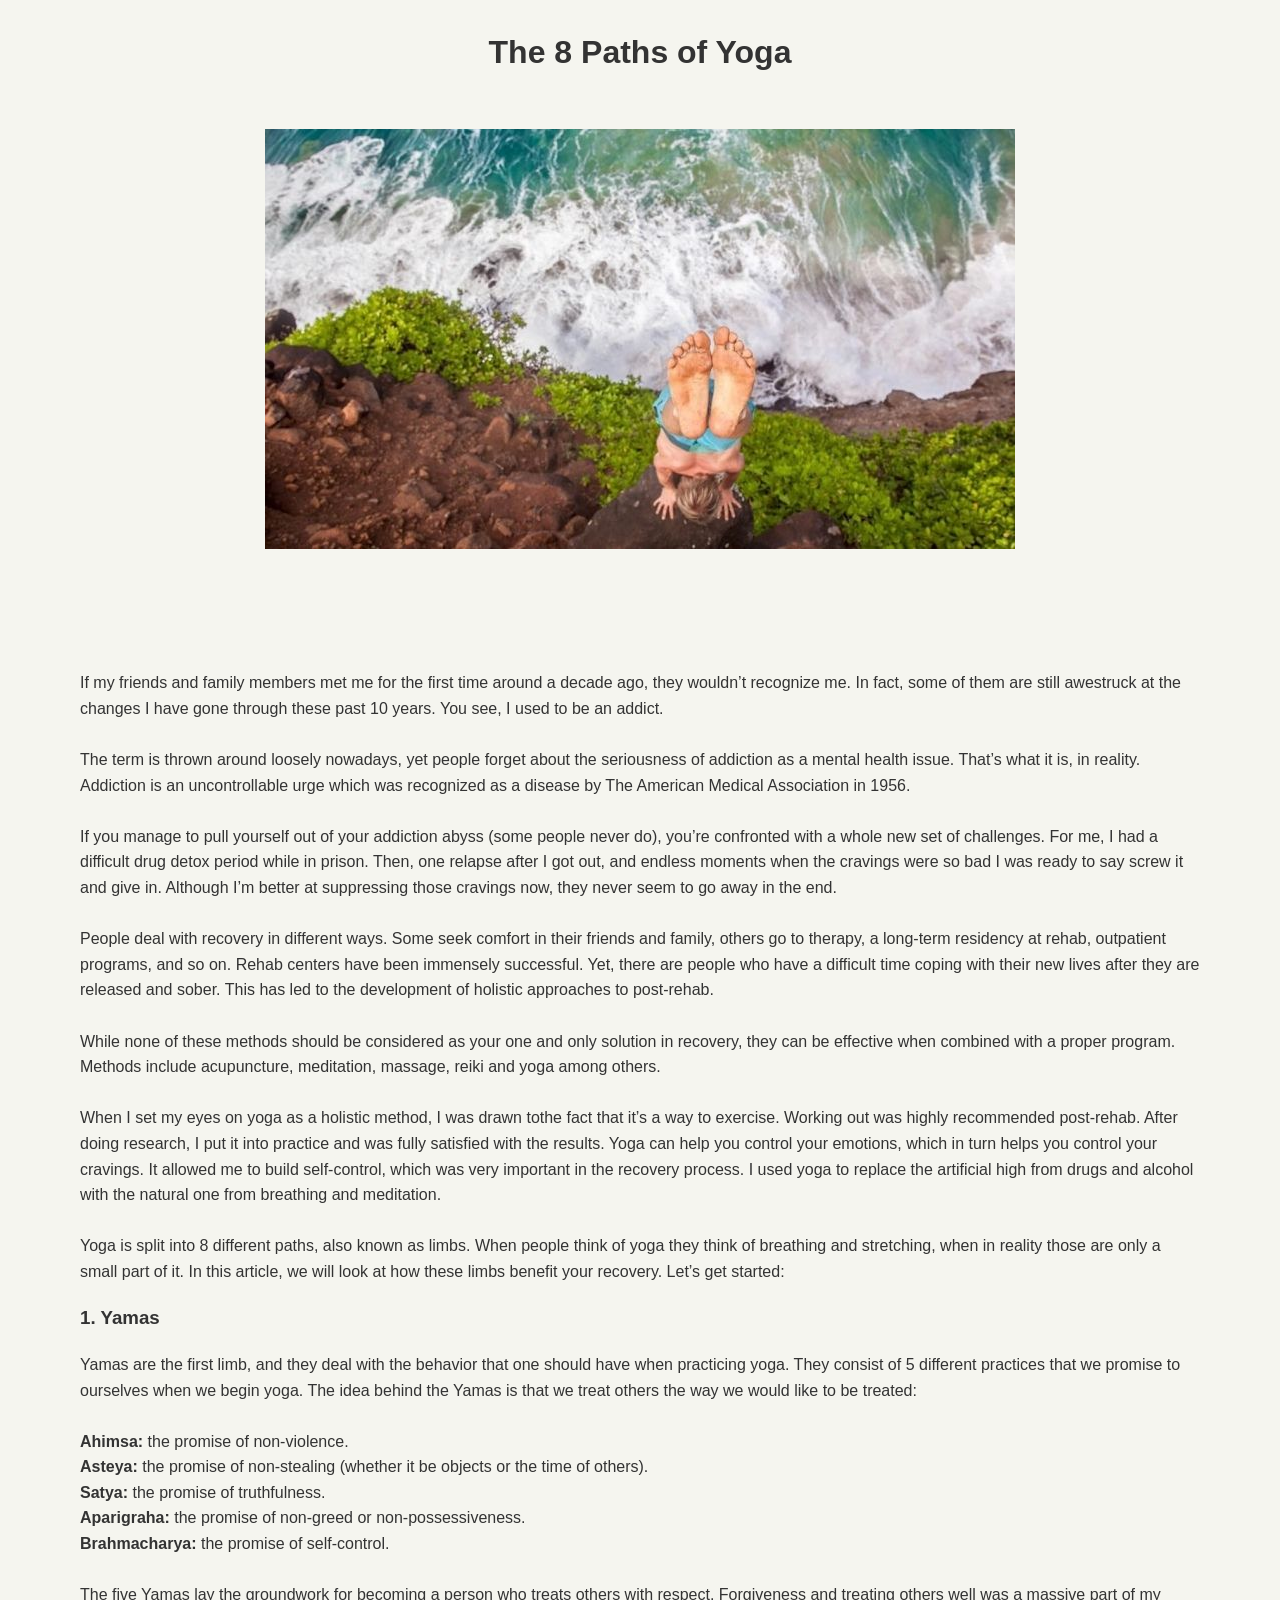
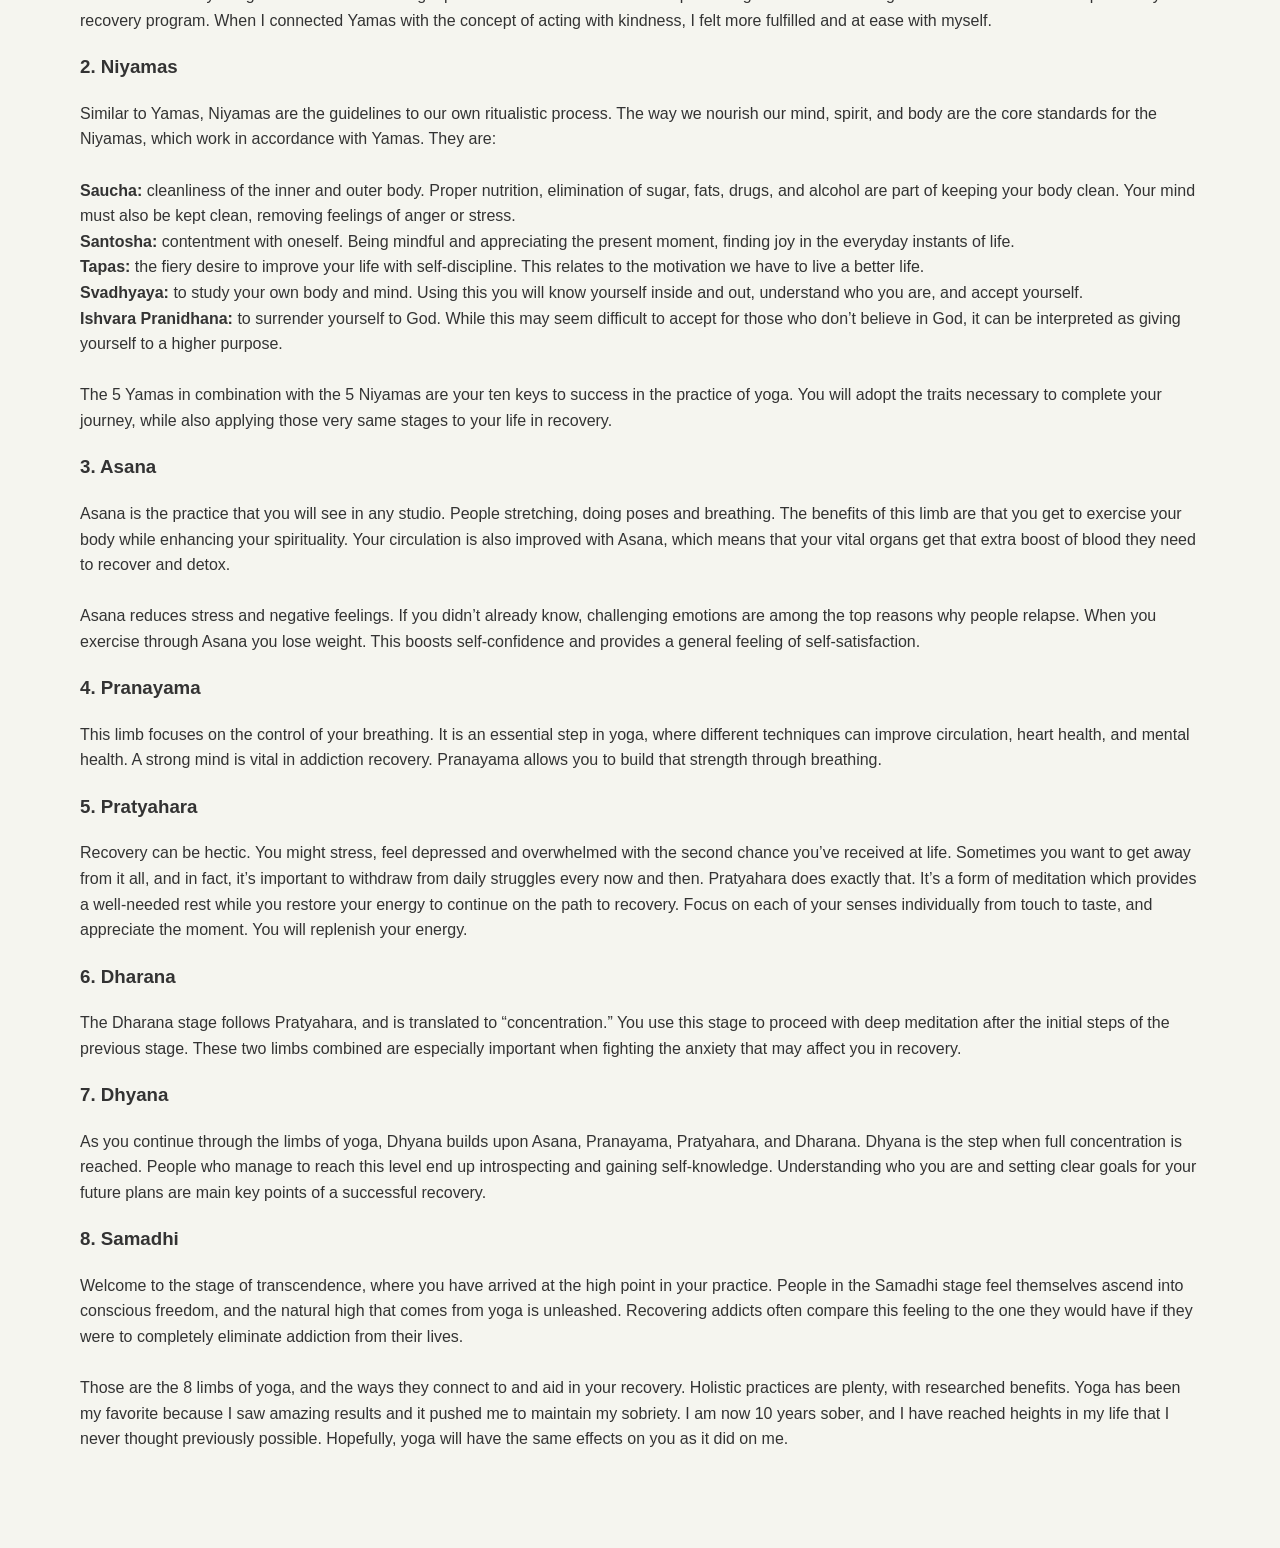
<file: RM6.HTML>
<!DOCTYPE html>
<html lang="en">
<head>
    <meta charset="UTF-8">
    <meta name="viewport" content="width=device-width, initial-scale=1.0">
    <meta http-equiv="X-UA-Compatible" content="ie=edge">
    <title>Document</title><link rel="stylesheet" href="https://cdnjs.cloudflare.com/ajax/libs/font-awesome/6.4.0/css/all.min.css">
    <link href="./RM.CSS" rel="stylesheet">
</link>
</head>
<body>

    <section class="sectiona">
        <h1 style="font-size: xx-large;">The 8 Paths of Yoga</h1>
        <div class="boxa">
            <div class="div1">
                <img class="imga" src="./YOGA6.jpg"
                        place-item="center">
            </div>
            <div class="div2">
                <p>If my friends and family members met me for the first time around a decade ago, they wouldn’t recognize me. In fact, some of them are still awestruck at the changes I have gone through these past 10 years. You see, I used to be an addict.<br>

                    <br>The term is thrown around loosely nowadays, yet people forget about the seriousness of addiction as a mental health issue. That’s what it is, in reality. Addiction is an uncontrollable urge which was recognized as a disease by The American Medical Association in 1956.<br>
                    
                    <br>If you manage to pull yourself out of your addiction abyss (some people never do), you’re confronted with a whole new set of challenges. For me, I had a difficult drug detox period while in prison. Then, one relapse after I got out, and endless moments when the cravings were so bad I was ready to say screw it and give in. Although I’m better at suppressing those cravings now, they never seem to go away in the end.<br>
                    
                    <br>People deal with recovery in different ways. Some seek comfort in their friends and family, others go to therapy, a long-term residency at rehab, outpatient programs, and so on. Rehab centers have been immensely successful. Yet, there are people who have a difficult time coping with their new lives after they are released and sober. This has led to the development of holistic approaches to post-rehab.<br>
                    
                    <br>While none of these methods should be considered as your one and only solution in recovery, they can be effective when combined with a proper program. Methods include acupuncture, meditation, massage, reiki and yoga among others.<br>
                    
                    <br>When I set my eyes on yoga as a holistic method, I was drawn tothe fact that it’s a way to exercise. Working out was highly recommended post-rehab. After doing research, I put it into practice and was fully satisfied with the results. Yoga can help you control your emotions, which in turn helps you control your cravings. It allowed me to build self-control, which was very important in the recovery process. I used yoga to replace the artificial high from drugs and alcohol with the natural one from breathing and meditation.<br>
                    
                    <br>Yoga is split into 8 different paths, also known as limbs. When people think of yoga they think of breathing and stretching, when in reality those are only a small part of it. In this article, we will look at how these limbs benefit your recovery. Let’s get started:<br>
                    
                    <h3>1. Yamas</h3>
                    
                    Yamas are the first limb, and they deal with the behavior that one should have when practicing yoga. They consist of 5 different practices that we promise to ourselves when we begin yoga. The idea behind the Yamas is that we treat others the way we would like to be treated:<br>
                    
                    <br><b>Ahimsa:</b> the promise of non-violence.<br>
                    <b>Asteya:</b> the promise of non-stealing (whether it be objects or the time of others).<br>
                    <b>Satya:</b> the promise of truthfulness.<br>
                    <b>Aparigraha:</b> the promise of non-greed or non-possessiveness.<br>
                    <b>Brahmacharya:</b> the promise of self-control.<br>
                    <br>The five Yamas lay the groundwork for becoming a person who treats others with respect. Forgiveness and treating others well was a massive part of my recovery program. When I connected Yamas with the concept of acting with kindness, I felt more fulfilled and at ease with myself.<br>
                    
                    <h3>2. Niyamas</h3>
                    
                    Similar to Yamas, Niyamas are the guidelines to our own ritualistic process. The way we nourish our mind, spirit, and body are the core standards for the Niyamas, which work in accordance with Yamas. They are:<br>
                    
                    <br><b>Saucha:</b> cleanliness of the inner and outer body. Proper nutrition, elimination of sugar, fats, drugs, and alcohol are part of keeping your body clean. Your mind must also be kept clean, removing feelings of anger or stress.<br>
                    <b>Santosha:</b> contentment with oneself. Being mindful and appreciating the present moment, finding joy in the everyday instants of life.<br>
                    <b>Tapas:</b> the fiery desire to improve your life with self-discipline. This relates to the motivation we have to live a better life.<br>
                    <b>Svadhyaya:</b> to study your own body and mind. Using this you will know yourself inside and out, understand who you are, and accept yourself.<br>
                    <b>Ishvara Pranidhana:</b> to surrender yourself to God. While this may seem difficult to accept for those who don’t believe in God, it can be interpreted as giving yourself to a higher purpose.<br>
                    <br>The 5 Yamas in combination with the 5 Niyamas are your ten keys to success in the practice of yoga. You will adopt the traits necessary to complete your journey, while also applying those very same stages to your life in recovery.<br>
                    
                    <h3>3. Asana</h3>
                    
                    Asana is the practice that you will see in any studio. People stretching, doing poses and breathing. The benefits of this limb are that you get to exercise your body while enhancing your spirituality. Your circulation is also improved with Asana, which means that your vital organs get that extra boost of blood they need to recover and detox.<br>
                    
                    <br>Asana reduces stress and negative feelings. If you didn’t already know, challenging emotions are among the top reasons why people relapse. When you exercise through Asana you lose weight. This boosts self-confidence and provides a general feeling of self-satisfaction.<br>
                    
                    <h3>4. Pranayama</h3>
                    
                    This limb focuses on the control of your breathing. It is an essential step in yoga, where different techniques can improve circulation, heart health, and mental health. A strong mind is vital in addiction recovery. Pranayama allows you to build that strength through breathing.<br>
                    
                    <h3>5. Pratyahara</h3>
                    
                    Recovery can be hectic. You might stress, feel depressed and overwhelmed with the second chance you’ve received at life. Sometimes you want to get away from it all, and in fact, it’s important to withdraw from daily struggles every now and then. Pratyahara does exactly that. It’s a form of meditation which provides a well-needed rest while you restore your energy to continue on the path to recovery. Focus on each of your senses individually from touch to taste, and appreciate the moment. You will replenish your energy.<br>
                    
                    <h3>6. Dharana</h3>
                    
                    The Dharana stage follows Pratyahara, and is translated to “concentration.” You use this stage to proceed with deep meditation after the initial steps of the previous stage. These two limbs combined are especially important when fighting the anxiety that may affect you in recovery.<br>
                    
                    <h3>7. Dhyana</h3>
                    
                    As you continue through the limbs of yoga, Dhyana builds upon Asana, Pranayama, Pratyahara, and Dharana. Dhyana is the step when full concentration is reached. People who manage to reach this level end up introspecting and gaining self-knowledge. Understanding who you are and setting clear goals for your future plans are main key points of a successful recovery.<br>
                    
                    <h3>8. Samadhi</h3>
                    
                    Welcome to the stage of transcendence, where you have arrived at the high point in your practice. People in the Samadhi stage feel themselves ascend into conscious freedom, and the natural high that comes from yoga is unleashed. Recovering addicts often compare this feeling to the one they would have if they were to completely eliminate addiction from their lives.<br>
                    
                    <br>Those are the 8 limbs of yoga, and the ways they connect to and aid in your recovery. Holistic practices are plenty, with researched benefits. Yoga has been my favorite because I saw amazing results and it pushed me to maintain my sobriety. I am now 10 years sober, and I have reached heights in my life that I never thought previously possible. Hopefully, yoga will have the same effects on you as it did on me.</p>
            </div>
        </div>
    </section>
</body>
</html>
</file>
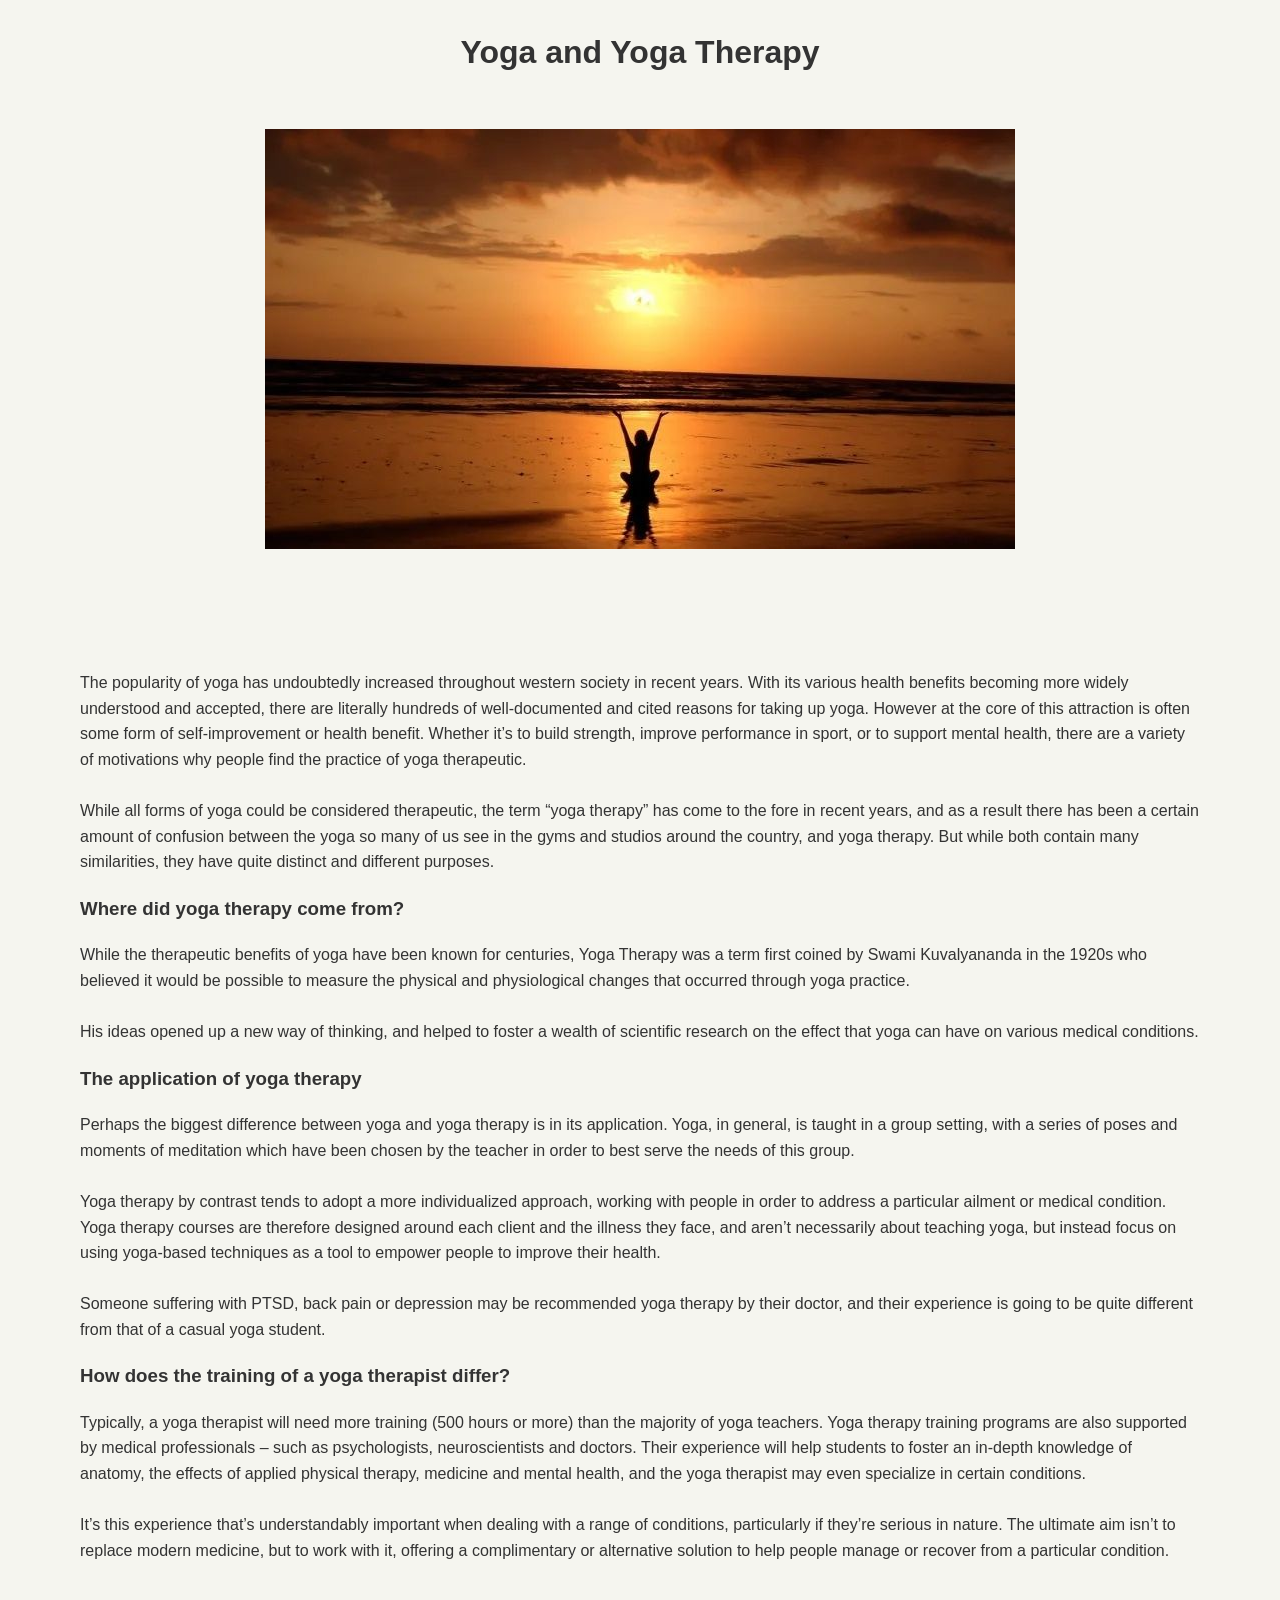
<file: RM7.HTML>
<!DOCTYPE html>
<html lang="en">
<head>
    <meta charset="UTF-8">
    <meta name="viewport" content="width=device-width, initial-scale=1.0">
    <meta http-equiv="X-UA-Compatible" content="ie=edge">
    <title>Document</title><link rel="stylesheet" href="https://cdnjs.cloudflare.com/ajax/libs/font-awesome/6.4.0/css/all.min.css">
    <link href="./RM.CSS" rel="stylesheet">
</link>
</head>
<body>

    <section class="sectiona">
        <h1 style="font-size: xx-large;">Yoga and Yoga Therapy</h1>
        <div class="boxa">
            <div class="div1">
                <img class="imga" src="./YOGA7.jpg"
                        place-item="center">
            </div>
            <div class="div2">
                <p>
                    The popularity of yoga has undoubtedly increased throughout western society in recent years. With its various health benefits becoming more widely understood and accepted, there are literally hundreds of well-documented and cited reasons for taking up yoga. However at the core of this attraction is often some form of self-improvement or health benefit. Whether it’s to build strength, improve performance in sport, or to support mental health, there are a variety of motivations why people find the practice of yoga therapeutic.<br>

<br>While all forms of yoga could be considered therapeutic, the term “yoga therapy” has come to the fore in recent years, and as a result there has been a certain amount of confusion between the yoga so many of us see in the gyms and studios around the country, and yoga therapy. But while both contain many similarities, they have quite distinct and different purposes.<br>
                
                    <h3>Where did yoga therapy come from?</h3>
                    While the therapeutic benefits of yoga have been known for centuries, Yoga Therapy was a term first coined by Swami Kuvalyananda in the 1920s who believed it would be possible to measure the physical and physiological changes that occurred through yoga practice.<br>

                    <br>His ideas opened up a new way of thinking, and helped to foster a wealth of scientific research on the effect that yoga can have on various medical conditions.<br>

                    <h3>The application of yoga therapy</h3>
                    Perhaps the biggest difference between yoga and yoga therapy is in its application. Yoga, in general, is taught in a group setting, with a series of poses and moments of meditation which have been chosen by the teacher in order to best serve the needs of this group.<br>

                    <br>Yoga therapy by contrast tends to adopt a more individualized approach, working with people in order to address a particular ailment or medical condition. Yoga therapy courses are therefore designed around each client and the illness they face, and aren’t necessarily about teaching yoga, but instead focus on using yoga-based techniques as a tool to empower people to improve their health.<br>

                    <br>Someone suffering with PTSD, back pain or depression may be recommended yoga therapy by their doctor, and their experience is going to be quite different from that of a casual yoga student.<br>
                
                    <h3>How does the training of a yoga therapist differ?</h3>
                    Typically, a yoga therapist will need more training (500 hours or more) than the majority of yoga teachers. Yoga therapy training programs are also supported by medical professionals – such as psychologists, neuroscientists and doctors. Their experience will help students to foster an in-depth knowledge of anatomy, the effects of applied physical therapy, medicine and mental health, and the yoga therapist may even specialize in certain conditions.<br>

                    <br>It’s this experience that’s understandably important when dealing with a range of conditions, particularly if they’re serious in nature. The ultimate aim isn’t to replace modern medicine, but to work with it, offering a complimentary or alternative solution to help people manage or recover from a particular condition.<br>
                </p>
            </div>
        </div>
    </section>
</body>
</html>
</file>
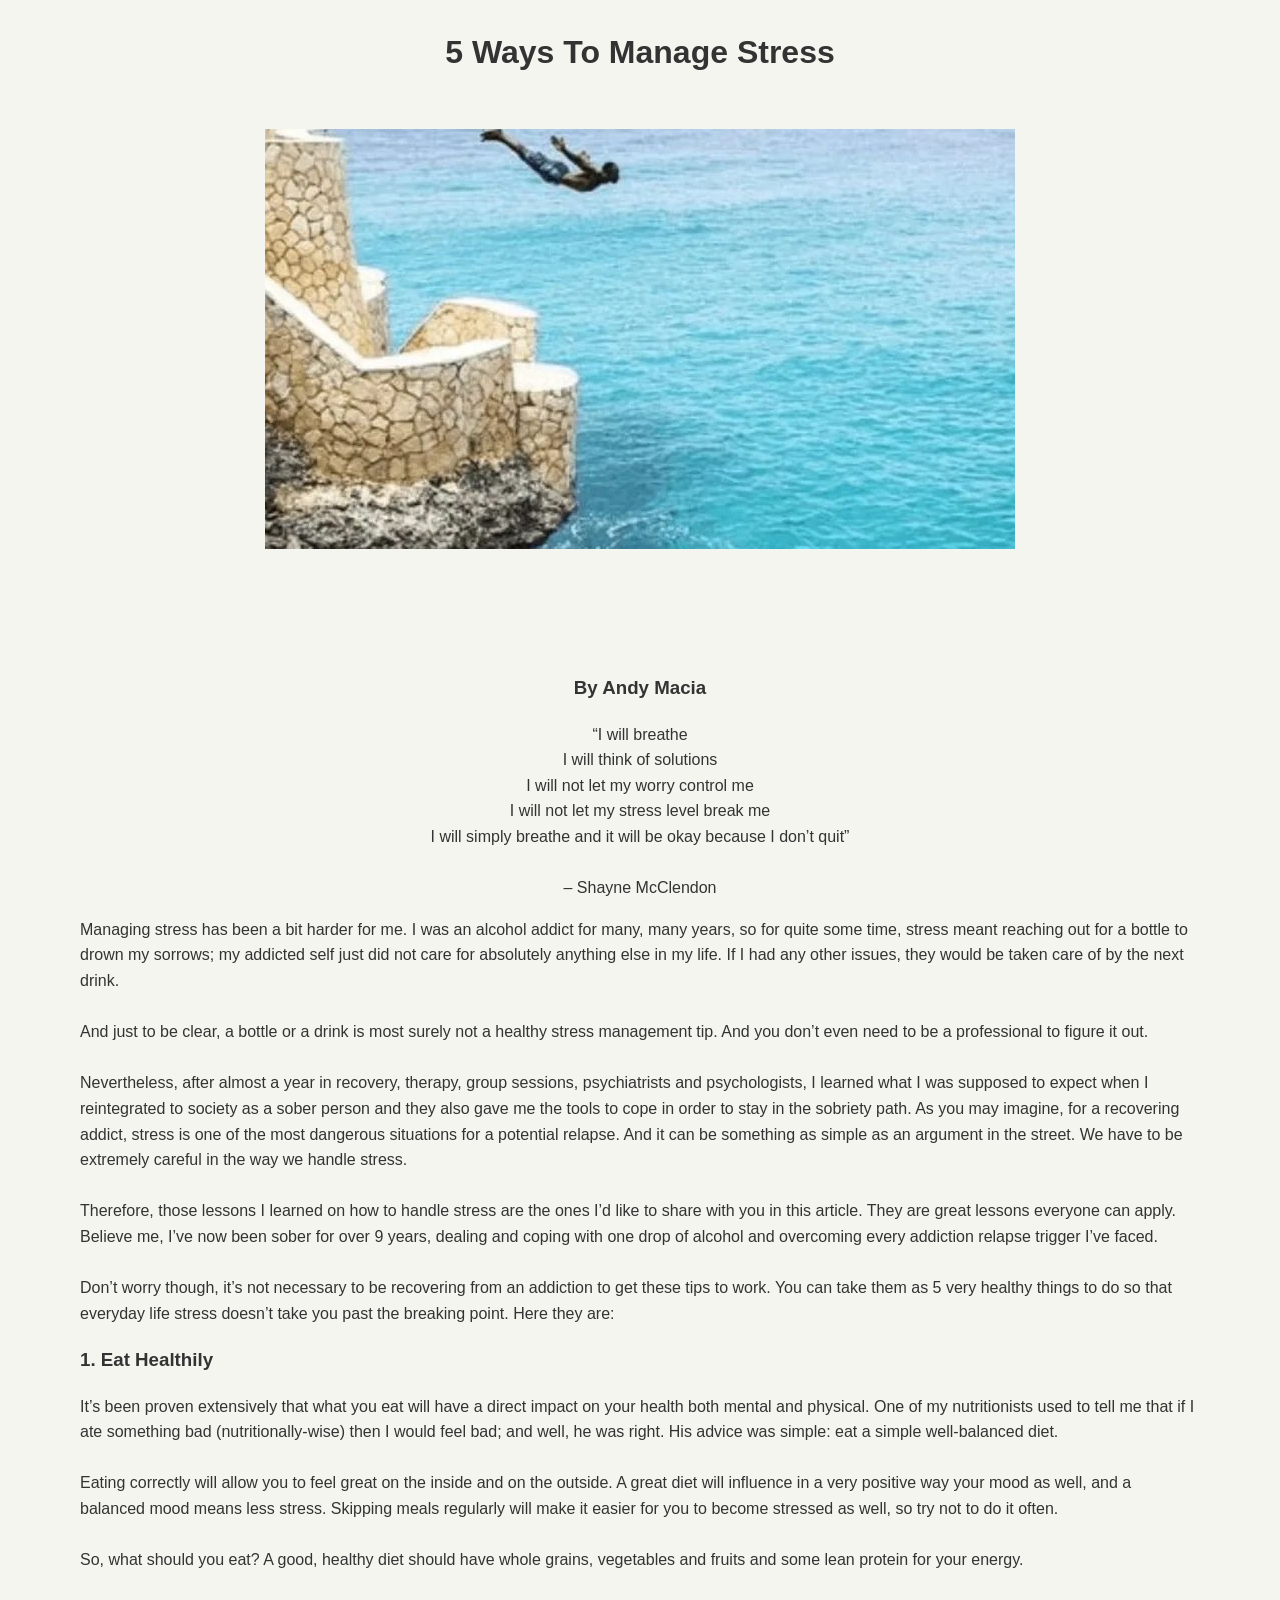
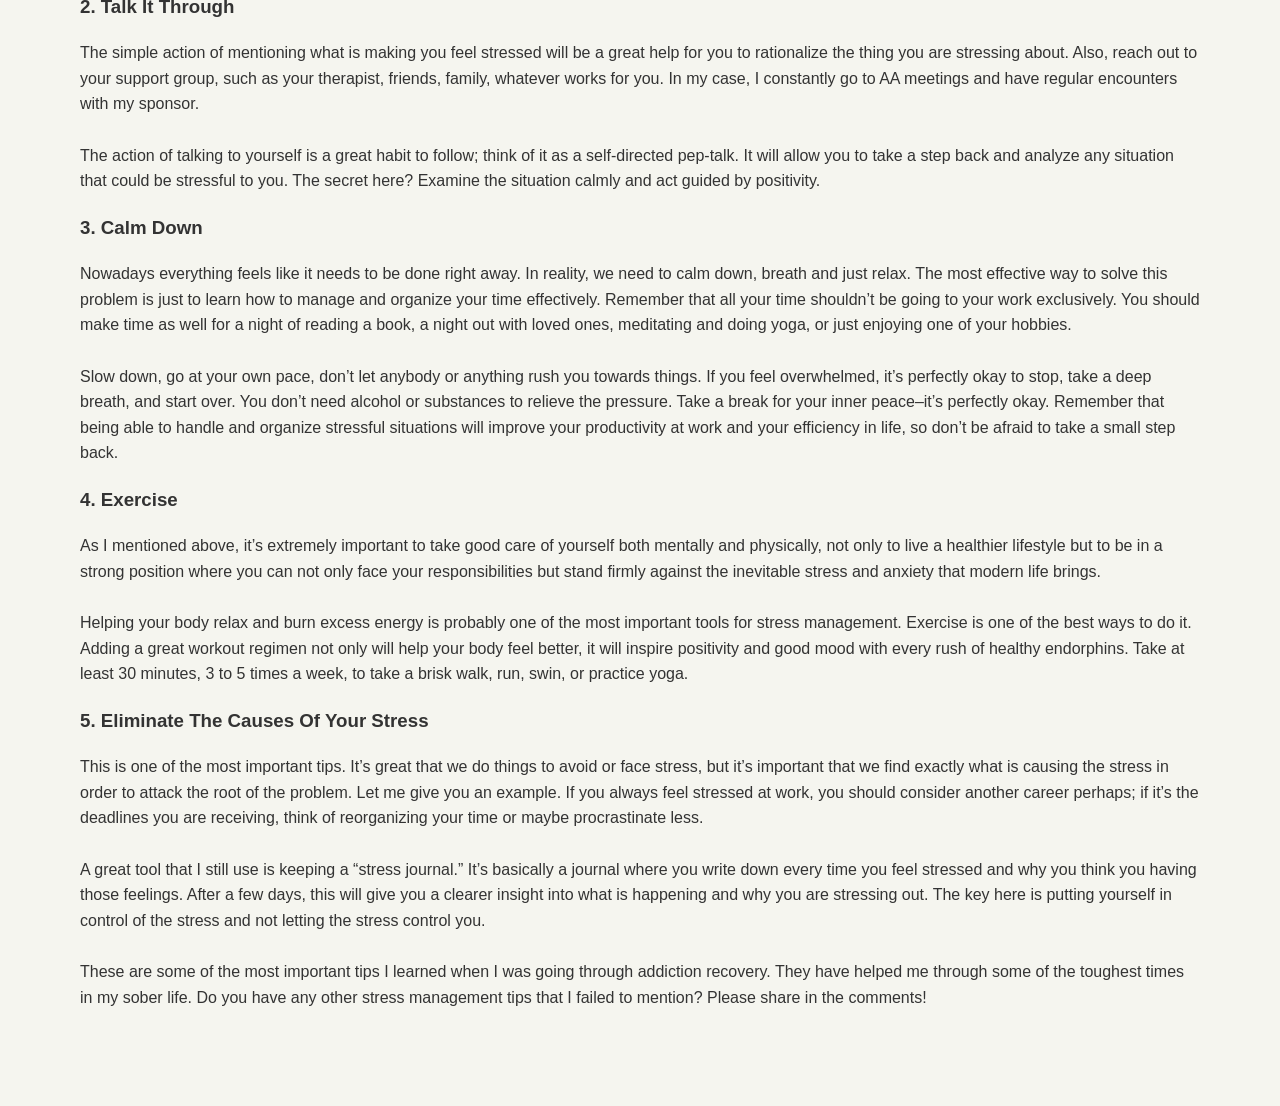
<file: RM8.HTML>
<!DOCTYPE html>
<html lang="en">
<head>
    <meta charset="UTF-8">
    <meta name="viewport" content="width=device-width, initial-scale=1.0">
    <meta http-equiv="X-UA-Compatible" content="ie=edge">
    <title>Document</title><link rel="stylesheet" href="https://cdnjs.cloudflare.com/ajax/libs/font-awesome/6.4.0/css/all.min.css">
    <link href="./RM.CSS" rel="stylesheet">
</link>
</head>
<body>

    <section class="sectiona">
        <h1 style="font-size: xx-large;">5 Ways To Manage Stress</h1>
        <div class="boxa">
            <div class="div1">
                <img class="imga" src="./YOGA8.jpg"
                        place-item="center">
            </div>
            <div class="div2">
                <h3 style="text-align: center;">By Andy Macia</h3>
                <P style="text-align: center;">“I will breathe<br>
                    I will think of solutions<br>
                    I will not let my worry control me<br>
                    I will not let my stress level break me<br>
                    I will simply breathe and it will be okay because I don’t quit”<br>
                    
                    <br>– Shayne McClendon</P>
                <P>Managing stress has been a bit harder for me. I was an alcohol addict for many, many years, so for quite some time, stress meant reaching out for a bottle to drown my sorrows; my addicted self just did not care for absolutely anything else in my life. If I had any other issues, they would be taken care of by the next drink.<br>

                    <br>And just to be clear, a bottle or a drink is most surely not a healthy stress management tip. And you don’t even need to be a professional to figure it out.<br>
                    
                    <br>Nevertheless, after almost a year in recovery, therapy, group sessions, psychiatrists and psychologists, I learned what I was supposed to expect when I reintegrated to society as a sober person and they also gave me the tools to cope in order to stay in the sobriety path. As you may imagine, for a recovering addict, stress is one of the most dangerous situations for a potential relapse. And it can be something as simple as an argument in the street. We have to be extremely careful in the way we handle stress.<br>
                    
                    <br>Therefore, those lessons I learned on how to handle stress are the ones I’d like to share with you in this article. They are great lessons everyone can apply. Believe me, I’ve now been sober for over 9 years, dealing and coping with one drop of alcohol and overcoming every addiction relapse trigger I’ve faced.<br>
                    
                    <br>Don’t worry though, it’s not necessary to be recovering from an addiction to get these tips to work. You can take them as 5 very healthy things to do so that everyday life stress doesn’t take you past the breaking point. Here they are:<br>
                    
                    <h3>1. Eat Healthily</h3>
                    
                    It’s been proven extensively that what you eat will have a direct impact on your health both mental and physical. One of my nutritionists used to tell me that if I ate something bad (nutritionally-wise) then I would feel bad; and well, he was right. His advice was simple: eat a simple well-balanced diet.<br>
                    
                    <br>Eating correctly will allow you to feel great on the inside and on the outside. A great diet will influence in a very positive way your mood as well, and a balanced mood means less stress. Skipping meals regularly will make it easier for you to become stressed as well, so try not to do it often.<br>
                    
                    <br>So, what should you eat? A good, healthy diet should have whole grains, vegetables and fruits and some lean protein for your energy.<br>
                    
                    <h3>2. Talk It Through</h3>
                    
                    The simple action of mentioning what is making you feel stressed will be a great help for you to rationalize the thing you are stressing about. Also, reach out to your support group, such as your therapist, friends, family, whatever works for you. In my case, I constantly go to AA meetings and have regular encounters with my sponsor.<br>
                    
                    <br>The action of talking to yourself is a great habit to follow; think of it as a self-directed pep-talk. It will allow you to take a step back and analyze any situation that could be stressful to you. The secret here? Examine the situation calmly and act guided by positivity.
                    
                    <h3>3. Calm Down</h3>
                    
                    Nowadays everything feels like it needs to be done right away. In reality, we need to calm down, breath and just relax. The most effective way to solve this problem is just to learn how to manage and organize your time effectively. Remember that all your time shouldn’t be going to your work exclusively. You should make time as well for a night of reading a book, a night out with loved ones, meditating and doing yoga, or just enjoying one of your hobbies.<br>
                    
                    <br>Slow down, go at your own pace, don’t let anybody or anything rush you towards things. If you feel overwhelmed, it’s perfectly okay to stop, take a deep breath, and start over. You don’t need alcohol or substances to relieve the pressure. Take a break for your inner peace–it’s perfectly okay. Remember that being able to handle and organize stressful situations will improve your productivity at work and your efficiency in life, so don’t be afraid to take a small step back.<br>
                    
                    <h3>4. Exercise</h3>
                    
                    As I mentioned above, it’s extremely important to take good care of yourself both mentally and physically, not only to live a healthier lifestyle but to be in a strong position where you can not only face your responsibilities but stand firmly against the inevitable stress and anxiety that modern life brings.<br>
                    
                    <br>Helping your body relax and burn excess energy is probably one of the most important tools for stress management. Exercise is one of the best ways to do it. Adding a great workout regimen not only will help your body feel better, it will inspire positivity and good mood with every rush of healthy endorphins. Take at least 30 minutes, 3 to 5 times a week, to take a brisk walk, run, swin, or practice yoga.<br>
                    
                    <h3>5. Eliminate The Causes Of Your Stress</h3>
                    
                    This is one of the most important tips. It’s great that we do things to avoid or face stress, but it’s important that we find exactly what is causing the stress in order to attack the root of the problem. Let me give you an example. If you always feel stressed at work, you should consider another career perhaps; if it’s the deadlines you are receiving, think of reorganizing your time or maybe procrastinate less.<br>
                    
                    <br>A great tool that I still use is keeping a “stress journal.”  It’s basically a journal where you write down every time you feel stressed and why you think you having those feelings. After a few days, this will give you a clearer insight into what is happening and why you are stressing out. The key here is putting yourself in control of the stress and not letting the stress control you.<br>
                    
                    <br>These are some of the most important tips I learned when I was going through addiction recovery. They have helped me through some of the toughest times in my sober life. Do you have any other stress management tips that I failed to mention? Please share in the comments!</P>
            </div>
        </div>
    </section>
</body>
</html>
</file>
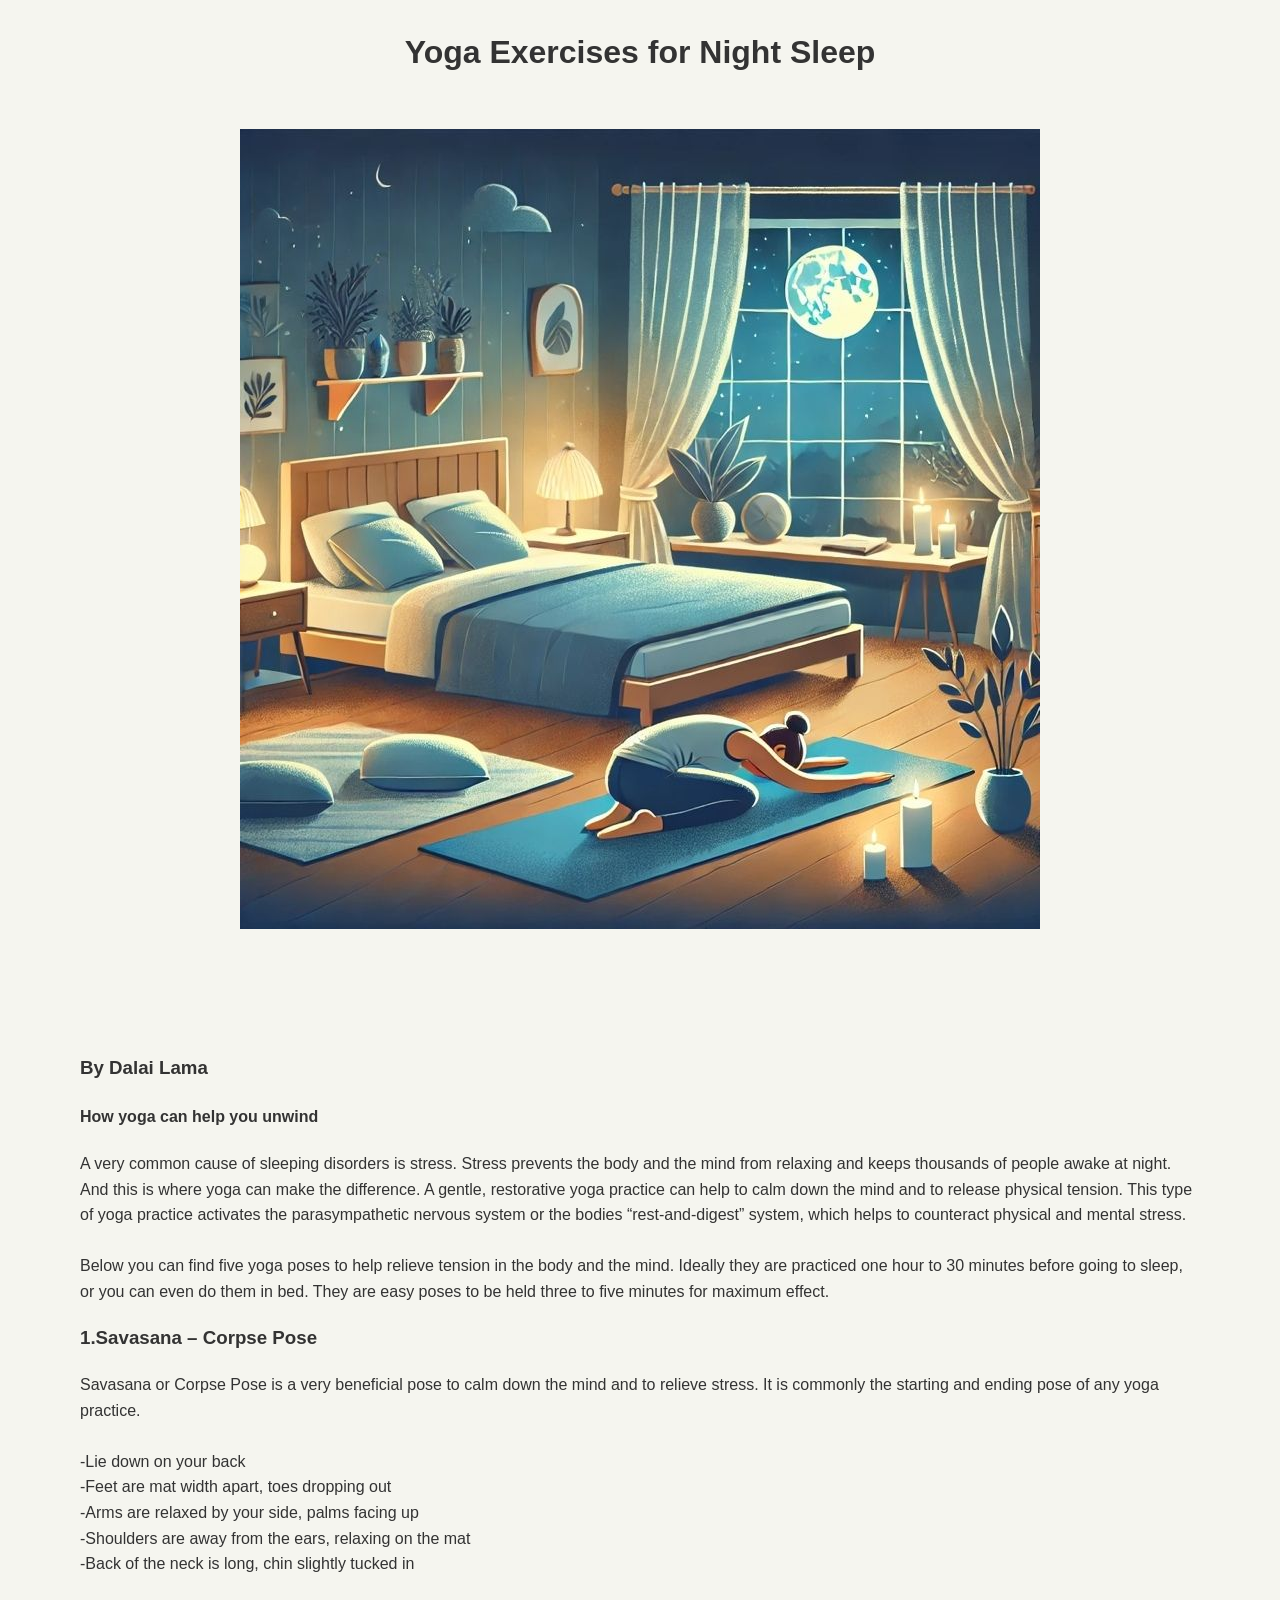
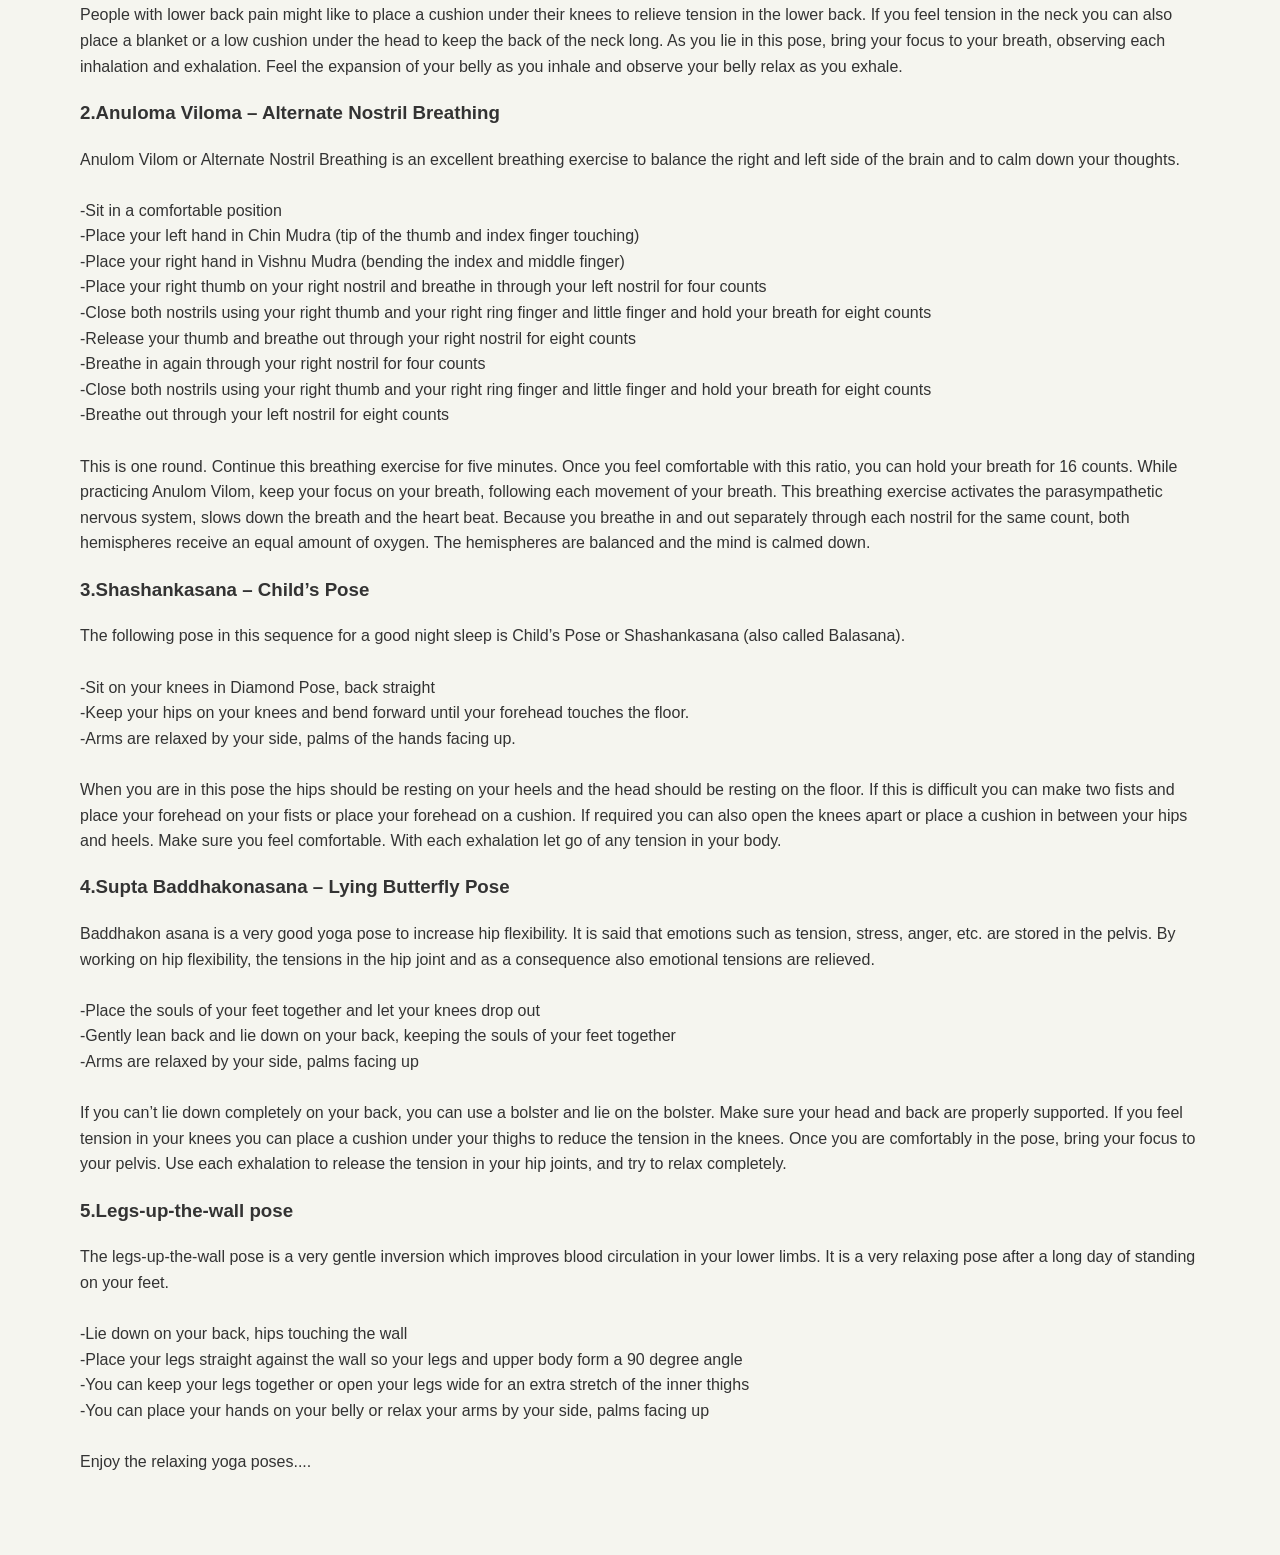
<file: RM9.HTML>
<!DOCTYPE html>
<html lang="en">
<head>
    <meta charset="UTF-8">
    <meta name="viewport" content="width=device-width, initial-scale=1.0">
    <meta http-equiv="X-UA-Compatible" content="ie=edge">
    <title>Document</title><link rel="stylesheet" href="https://cdnjs.cloudflare.com/ajax/libs/font-awesome/6.4.0/css/all.min.css">
    <link href="./RM.CSS" rel="stylesheet">
</link>
</head>
<body>

    <section class="sectiona">
        <h1 style="font-size: xx-large;">Yoga Exercises for Night Sleep</h1>
        <div class="boxa">
            <div class="div1">
                <img class="imga" src="./YOGA9.jpg"
                        place-item="center">
            </div>
            <div class="div2">
                <p><h3>By Dalai Lama</h3>
                    <h4>How yoga can help you unwind</h4>
                    A very common cause of sleeping disorders is stress. Stress prevents the body and the mind from relaxing and keeps thousands of people awake at night. And this is where yoga can make the difference. A gentle, restorative yoga practice can help to calm down the mind and to release physical tension. This type of yoga practice activates the parasympathetic nervous system or the bodies “rest-and-digest” system, which helps to counteract physical and mental stress.<br>

                    <br>Below you can find five yoga poses to help relieve tension in the body and the mind. Ideally they are practiced one hour to 30 minutes before going to sleep, or you can even do them in bed. They are easy poses to be held three to five minutes for maximum effect.<br>
                    
                    <h3>1.Savasana – Corpse Pose</h3>
                    Savasana or Corpse Pose is a very beneficial pose to calm down the mind and to relieve stress. It is commonly the starting and ending pose of any yoga practice.<br>

                    <br>-Lie down on your back<br>
                    -Feet are mat width apart, toes dropping out<br>
                    -Arms are relaxed by your side, palms facing up<br>
                    -Shoulders are away from the ears, relaxing on the mat<br>
                    -Back of the neck is long, chin slightly tucked in<br>
                    <br>People with lower back pain might like to place a cushion under their knees to relieve tension in the lower back. If you feel tension in the neck you can also place a blanket or a low cushion under the head to keep the back of the neck long. As you lie in this pose, bring your focus to your breath, observing each inhalation and exhalation. Feel the expansion of your belly as you inhale and observe your belly relax as you exhale.<br>
                
                    <h3>2.Anuloma Viloma – Alternate Nostril Breathing</h3>
                    Anulom Vilom or Alternate Nostril Breathing is an excellent breathing exercise to balance the right and left side of the brain and to calm down your thoughts.<br>

<br>-Sit in a comfortable position<br>
-Place your left hand in Chin Mudra (tip of the thumb and index finger touching)<br>
-Place  your right hand in Vishnu Mudra (bending the index and middle finger)<br>
-Place your right thumb on your right nostril and breathe in through your left nostril for four counts<br>
-Close both nostrils using your right thumb and your right ring finger and little finger and hold your breath for eight counts<br>
-Release your thumb and breathe out through your right nostril for eight counts<br>
-Breathe in again through your right nostril for four counts<br>
-Close both nostrils using your right thumb and your right ring finger and little finger and hold your breath for eight counts<br>
-Breathe out through your left nostril for eight counts<br>
<br>This is one round. Continue this breathing exercise for five minutes. Once you feel comfortable with this ratio, you can hold your breath for 16 counts. While practicing Anulom Vilom, keep your focus on your breath, following each movement of your breath. This breathing exercise activates the parasympathetic nervous system, slows down the breath and the heart beat. Because you breathe in and out separately through each nostril for the same count, both hemispheres receive an equal amount of oxygen. The hemispheres are balanced and the mind is calmed down.<br>

<h3>3.Shashankasana – Child’s Pose</h3>
The following pose in this sequence for a good night sleep is Child’s Pose or Shashankasana (also called Balasana).<br>

<br>-Sit on your knees in Diamond Pose, back straight<br>
-Keep your hips on your knees and bend forward until your forehead touches the floor.<br>
-Arms are relaxed by your side, palms of the hands facing up.<br>
<br>When you are in this pose the hips should be resting on your heels and the head should be resting on the floor. If this is difficult you can make two fists and place your forehead on your fists or place your forehead on a cushion. If required you can also open the knees apart or place a cushion in between your hips and heels. Make sure you feel comfortable. With each exhalation let go of any tension in your body.<br>
                
<h3>4.Supta Baddhakonasana – Lying Butterfly Pose</h3>
Baddhakon asana is a very good yoga pose to increase hip flexibility. It is said that emotions such as tension, stress, anger, etc. are stored in the pelvis. By working on hip flexibility, the tensions in the hip joint and as a consequence also emotional tensions are relieved.<br>

<br>-Place the souls of your feet together and let your knees drop out<br>
-Gently lean back and lie down on your back, keeping the souls of your feet together<br>
-Arms are relaxed by your side, palms facing up<br>
<br>If you can’t lie down completely on your back, you can use a bolster and lie on the bolster. Make sure your head and back are properly supported. If you feel tension in your knees you can place a cushion under your thighs to reduce the tension in the knees. Once you are comfortably in the pose, bring your focus to your pelvis. Use each exhalation to release the tension in your hip joints, and try to relax completely.<br>

<h3>5.Legs-up-the-wall pose</h3>
The legs-up-the-wall pose is a very gentle inversion which improves blood circulation in your lower limbs. It is a very relaxing pose after a long day of standing on your feet.<br>

<br>-Lie down on your back, hips touching the wall<br>
-Place your legs straight against the wall so your legs and upper body form a 90 degree angle<br>
-You can keep your legs together or open your legs wide for an extra stretch of the inner thighs<br>
-You can place your hands on your belly or relax your arms by your side, palms facing up<br>

<br>Enjoy the relaxing yoga poses....
</div>
        </div>
    </section>
</body>
</html>
</file>
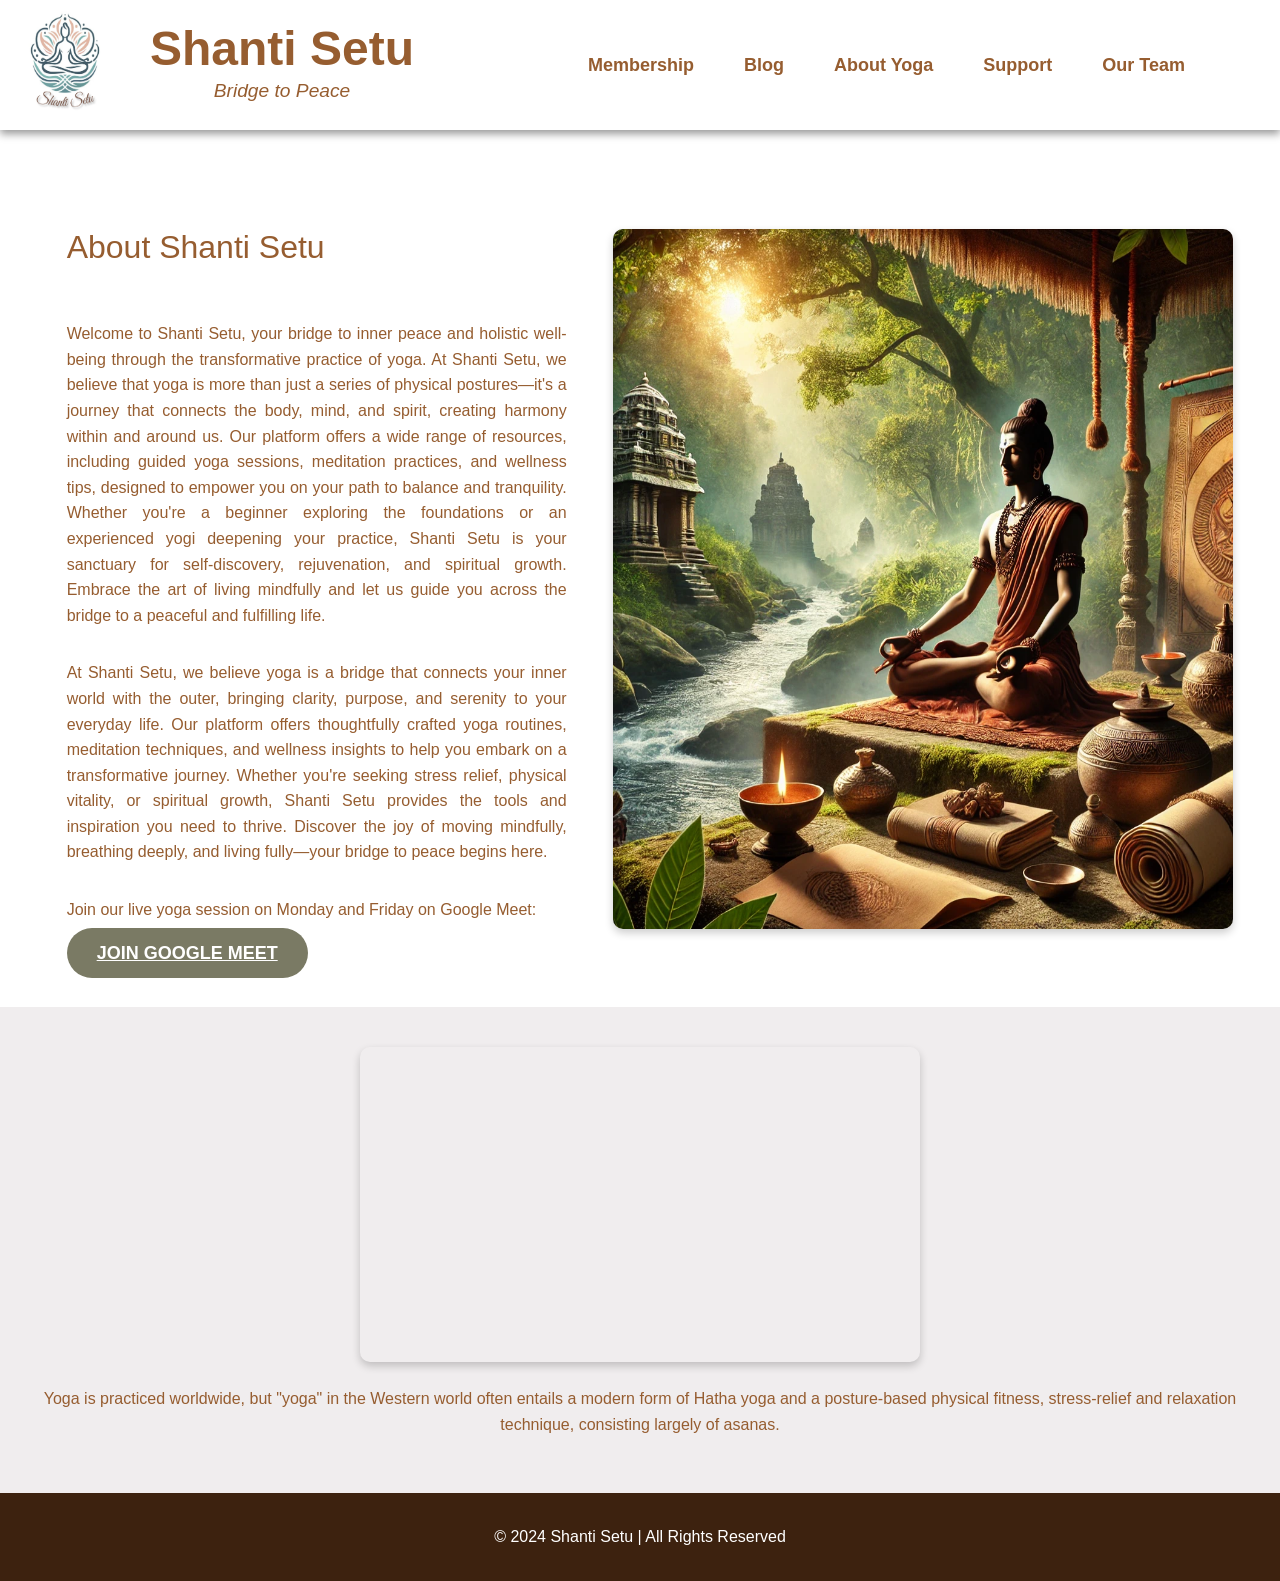
<file: shantisetuhomepage.html>
<!DOCTYPE html>
<html lang="en">

<head>
    <meta charset="UTF-8">
    <meta name="viewport" content="width=device-width, initial-scale=1.0">
    <title>Yoga Platform</title>
    <link rel="stylesheet" href="common.css"/>
    <style>
    
        #trial-face {
            display: flex;
            flex-direction: row;
            justify-content: space-evenly;
            background-color: white;
            align-items: center;
            padding: 20px;
            border-radius: 20px;
            flex-wrap: wrap;
        }

        #trial-face .text-container {
            display: flex;
            flex-direction: column;
            justify-content: center;
            align-items: flex-start;
            max-width: 500px;
            text-align: justify;
            padding: 20px;
        }

        #trial-face img {
            max-width: 50%;
            border-radius: 10px;
            box-shadow: 0 4px 8px rgba(0, 0, 0, 0.2);
            height:700px;
        }

        .free-trial-btn {
            margin-top: 20px;
            padding: 15px 30px;
            background-color: #7a7a64;
            color: white;
            font-size: large;
            font-weight: bold;
            border: 0;
            border-radius: 32px;
            cursor: pointer;
            transition: 0.3s;
        }

        .free-trial-btn:hover {
            background-color: white;
            border: 2px solid #7a7a64;
            color: #7a7a64;
        }

        #youtube-ref {
            padding: 40px 20px;
            background-color: var(--background-color);
            text-align: center;
        }

        #youtube-ref iframe {
            max-width: 100%;
            border-radius: 10px;
            box-shadow: 0 4px 8px rgba(0, 0, 0, 0.2);
        }

        footer {
            background-color: var(--head-foot-color);
            color: white;
            padding: 15px 0;
            text-align: center;
            font-size: 1em;
        }

        @media (max-width: 768px) {
            header h1 {
                font-size: 2em;
            }

            nav {
                flex-direction: column;
                align-items: center;
            }

            nav a {
                margin-bottom: 10px;
                padding: 10px;
            }

            #trial-face {
                flex-direction: column;
                align-items: center;
            }

            #trial-face img {
                max-width: 80%;
            }
        }
    </style>
</head>

<body>

    <header>
        <div class="logo">
            <img src="Images/logo.jpg" width="130" height="auto" alt="Shanti Setu Logo">
            <a href="shantisetuhomepage.html" class="heading-name-a" target="_parent">
                <h1>Shanti Setu</h1>
                <p>Bridge to Peace</p>
            </a>
        </div>
        <nav>
            <a href="shantisetumembership.html">Membership</a>
            <a href="blog.html">Blog</a>
            <a href="ShantisetuYoga.html">About Yoga</a>
            <a href="shantisetusupport.html#">Support</a>
            <a href="ShantiSetuOurTeam.html">Our Team</a>
            
        </nav>
    </header>

    <section id="trial-face">
        <div class="text-container">
            <p style="font-size: xx-large;">About Shanti Setu</p>
            <p>Welcome to Shanti Setu, your bridge to inner peace and holistic well-being through the transformative practice of yoga. At Shanti Setu, we believe that yoga is more than just a series of physical postures—it's a journey that connects the body, mind, and spirit, creating harmony within and around us. Our platform offers a wide range of resources, including guided yoga sessions, meditation practices, and wellness tips, designed to empower you on your path to balance and tranquility. Whether you're a beginner exploring the foundations or an experienced yogi deepening your practice, Shanti Setu is your sanctuary for self-discovery, rejuvenation, and spiritual growth. Embrace the art of living mindfully and let us guide you across the bridge to a peaceful and fulfilling life.
            </p>
            <p>At Shanti Setu, we believe yoga is a bridge that connects your inner world with the outer, bringing clarity, purpose, and serenity to your everyday life. Our platform offers thoughtfully crafted yoga routines, meditation techniques, and wellness insights to help you embark on a transformative journey. Whether you're seeking stress relief, physical vitality, or spiritual growth, Shanti Setu provides the tools and inspiration you need to thrive. Discover the joy of moving mindfully, breathing deeply, and living fully—your bridge to peace begins here.
            </p>
            <section id="google-meet">
    <p>Join our live yoga session on Monday and Friday on Google Meet:</p>
    <a href="https://meet.google.com/your-meet-id" target="_blank" class="free-trial-btn">JOIN GOOGLE MEET</a>
</section>


        </div>
        <img src="img1.webp" alt="Yoga Class">
    </section>

    <section id="youtube-ref">
        <div class="image">
            <iframe width="560" height="315"
                src="https://www.youtube-nocookie.com/embed/ICMfseFhE-E?si=gfoJZaFU9HL_qBYC&amp;controls=0"
                title="YouTube video player" frameborder="0"
                allow="accelerometer; autoplay; clipboard-write; encrypted-media; gyroscope; picture-in-picture; web-share"
                referrerpolicy="strict-origin-when-cross-origin" allowfullscreen>
            </iframe>
            <p>Yoga is practiced worldwide, but "yoga" in the Western world often entails a modern form of Hatha yoga
                and a posture-based physical fitness, stress-relief and relaxation technique, consisting largely of
                asanas.</p>
        </div>
    </section>

    <footer>
        <p>&copy; 2024 Shanti Setu | All Rights Reserved</p>
    </footer>

</body>

</html>
</file>
<file: login-signup/style.css>
body {
    font-family: Arial, sans-serif;
    background-color: #f4f4f4;
    margin: 0;
    padding: 0;
    display: flex;
    justify-content: center;
    align-items: center;
    height: 100vh;
}

.container {
    width: 100%;
    max-width: 400px;
    background-color: white;
    box-shadow: 0 4px 6px rgba(0, 0, 0, 0.1);
    padding: 20px;
    border-radius: 8px;
}

.form-box {
    text-align: center;
}

.form-toggle button {
    padding: 10px 20px;
    border: 1px solid #ddd;
    border-radius: 5px;
    cursor: pointer;
    margin: 10px;
}

.form-toggle button.active {
    background-color: #007BFF;
    color: white;
    border-color: #007BFF;
}

.form {
    display: block;
    margin-top: 20px;
}

input {
    width: 100%;
    padding: 10px;
    margin: 10px 0;
    border: 1px solid #ddd;
    border-radius: 5px;
}

button[type="submit"],
button[type="button"] {
    width: 100%;
    padding: 10px;
    background-color: #007BFF;
    color: white;
    border: none;
    border-radius: 5px;
    cursor: pointer;
}

button[type="submit"]:hover,
button[type="button"]:hover {
    background-color: #0056b3;
}

.switch-form {
    margin-top: 15px;
}

.switch-form a {
    color: #007BFF;
    text-decoration: none;
}

.switch-form a:hover {
    text-decoration: underline;
}

#forgot-password-btn {
    background-color: #28a745;
}

#forgot-password-btn:hover {
    background-color: #218838;
}
</file>
<file: common.css>
:root {
    --primary-color: #3A6351;
    --secondary-color: #D9BF77;
    --background-color: #F0EDEE;
    --head-foot-color: #3D220F;
    --text-color: #965D30;
    --shadow-color: rgba(0, 0, 0, 0.1);
}

header {
    position: fixed;
    z-index: 3;
    width: 100%;
    left: 0;
    top: 0;
    display: flex;
    height: 130px;
    justify-content: space-between;
    align-items: center;
    background-color: white;
    text-align: center;
    color: var(--text-color);
    box-shadow: 0 4px 8px rgba(0, 0, 0, 0.4);
}

header h1 {
    font-size: 3em;
    height: 60%;
    margin: 0;
    font-weight: bold;
}

header p {
    font-size: 1.2em;
    height: 40%;
    font-style: italic;
    margin: 0;
}

header .logo {
    display: flex;
    justify-content: center;
    gap: 20px;
    padding: 20px 0;
    margin-right: 80px;
}

header nav {
    display: flex;
    justify-content: center;
    gap: 20px;
    padding: 20px 0;
    margin-right: 80px;
}

nav a {
    color: var(--text-color);
    text-decoration: none;
    font-weight: bold;
    font-size: 18px;
    padding: 10px 15px;
    border-radius: 5px;
    transition: background-color 0.3s ease;
}

nav a:hover {
    color: #887C74;
    background-color: #D9BF77;
}

.heading-name-a {
    color: #965D30;
    text-decoration: solid;
}

body {
    font-family: 'Segoe UI', Tahoma, Geneva, Verdana, sans-serif;
    margin: 0;
    padding: 0;
    padding-top: 150px;
    background-color: white;
    color: var(--text-color);
    line-height: 1.6;
}
</file>
<file: RM.CSS>
body {
            margin: 0;
            font-family: Arial, sans-serif;
            line-height: 1.6;
            background-color:#f5f5ef;
            color: #333;
        }

        /* Header Styling */
        header {
            background-color: #f5f5ef;
            color: black;
            padding: 1rem 0;
            text-align: center;
        }

        header .heading-name {
            display: inline-block;
        }

        header .heading-name-a {
            text-decoration: none;
            color: black;
        }

        header h1 {
            font-size: 2.5rem;
            margin: 0;
        }

        header p {
            font-size: 1.2rem;
            margin: 0;
        }

        header img {

             position: absolute;
            top: 10px;
            left: 20px;
            height: 80px;
            border-radius: 150px;


        }



         body {
            margin: 0;
            font-family: Arial, sans-serif;
            line-height: 1.6;
            background-color:#f5f5ef;
            color: #333;
        }

        /* Header Styling */
        header {
            background-color: #f5f5ef;
            color: black;
            padding: 1rem 0;
            text-align: center;
        }

        header .heading-name {
            display: inline-block;
        }

        header .heading-name-a {
            text-decoration: none;
            color: black;
        }

        header h1 {
            font-size: 2.5rem;
            margin: 0;
        }

        header p {
            font-size: 1.2rem;
            margin: 0;
        }


.sectiona{display: flex;
    flex-direction: column;
    align-items: center;
    
    }
.boxa{display:table-column;}
.div1{display: flex;
    flex-direction: column;
    align-items: center;
    padding: 20px;
    }
    .div2{
        padding: 80px;
    }
.imga{padding: 5px;
    justify-content: space-between;}
</file>
